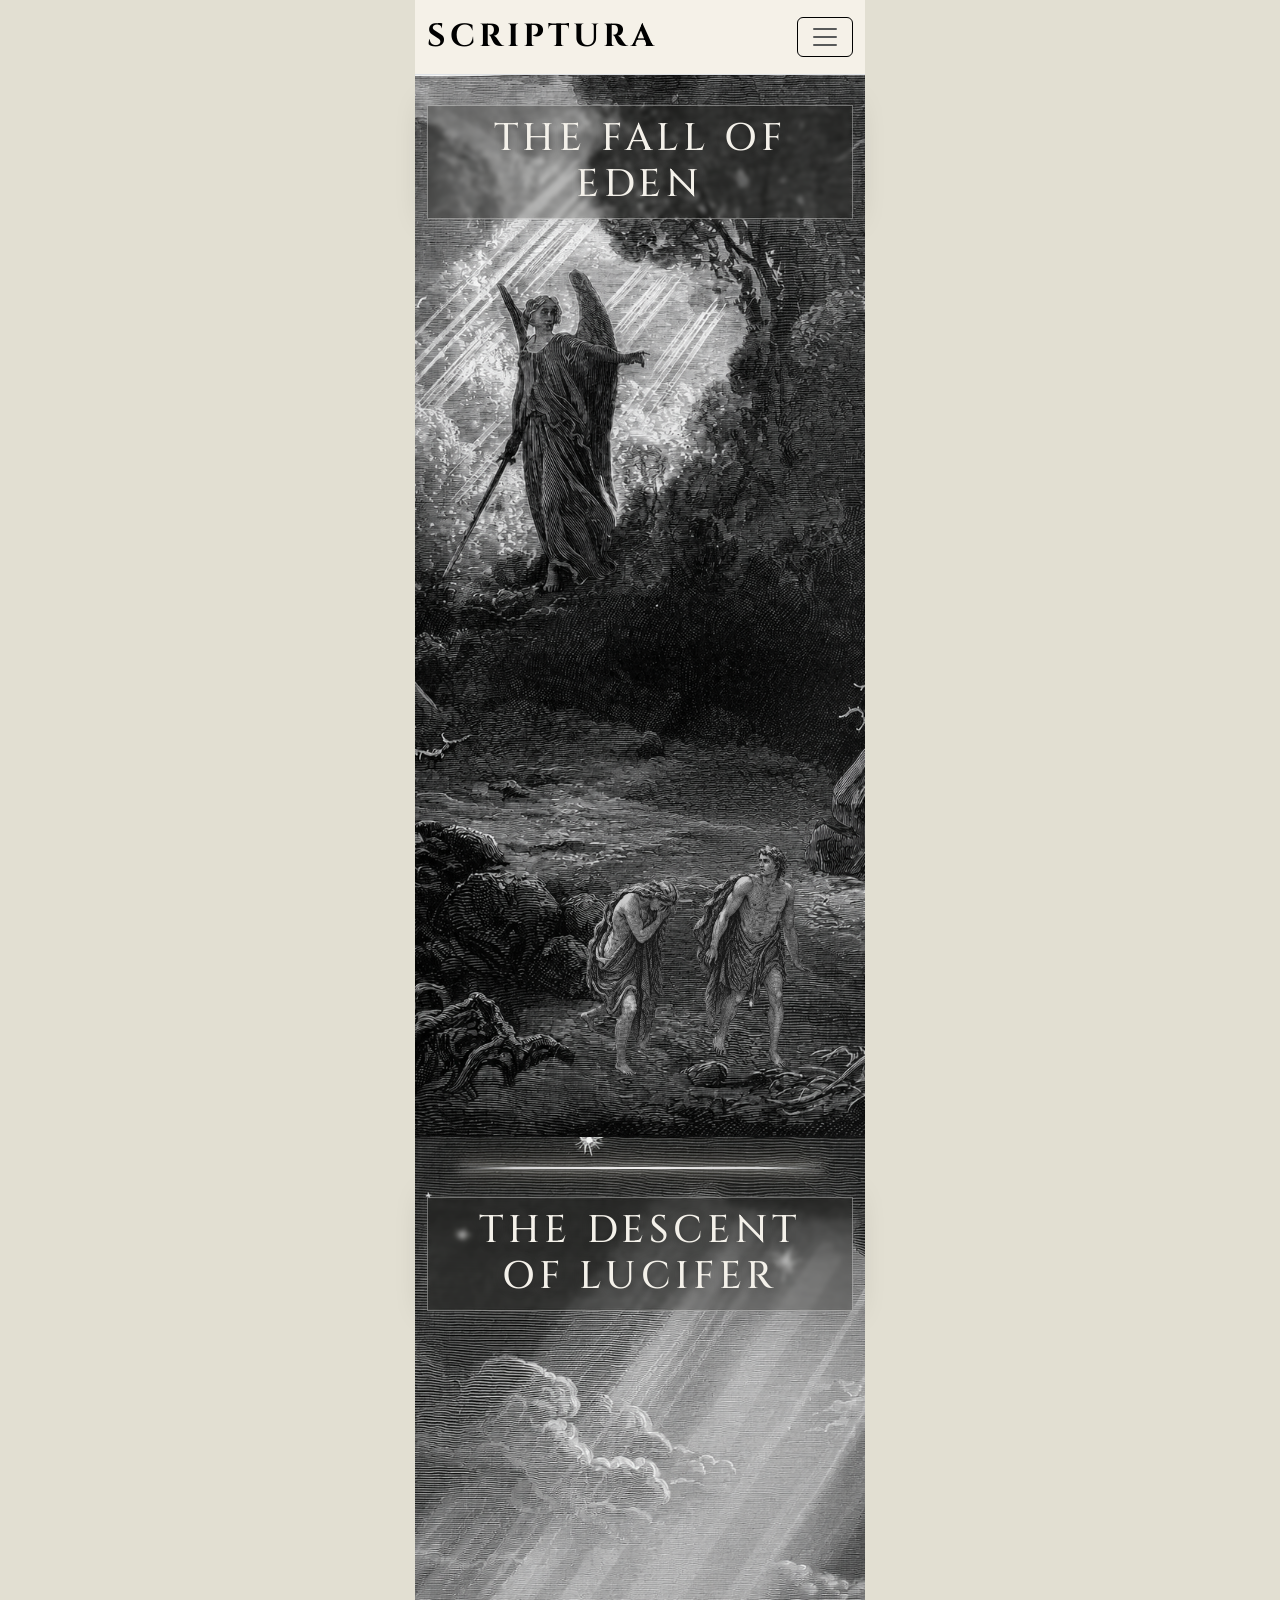
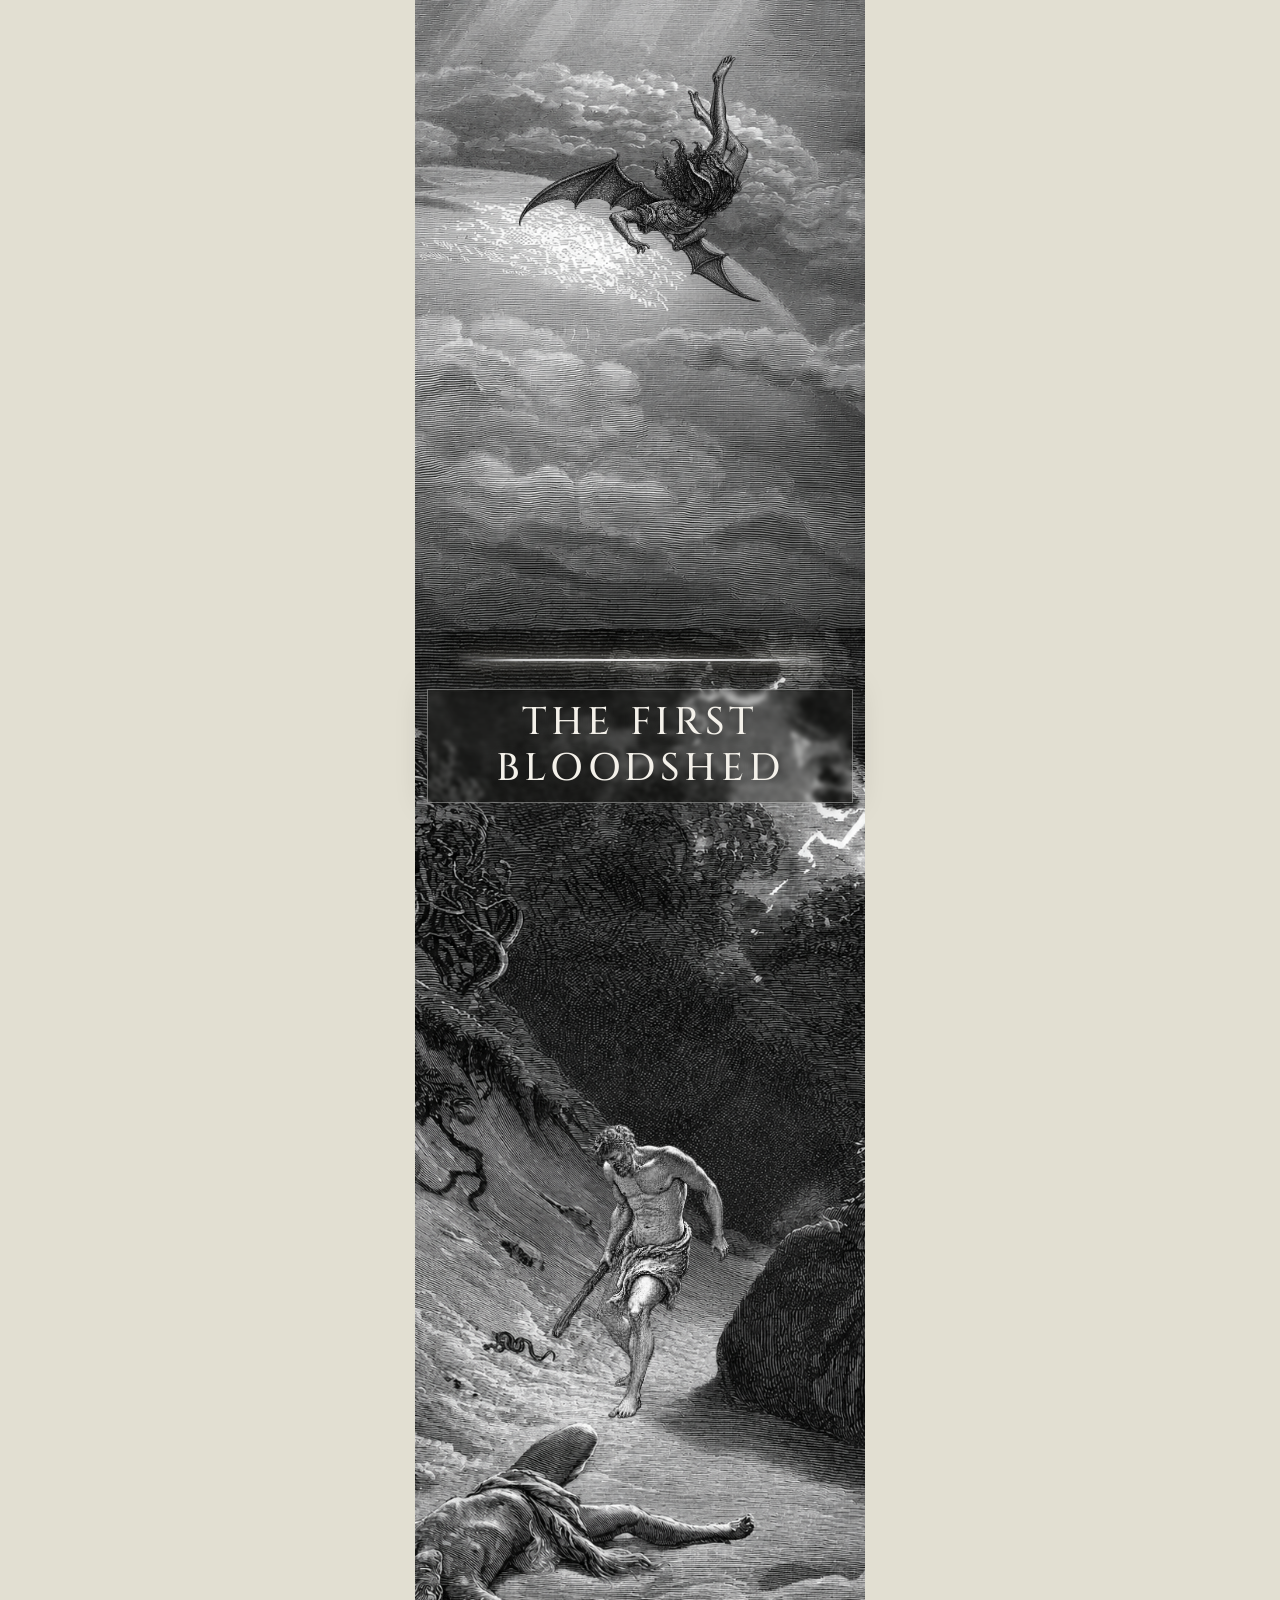
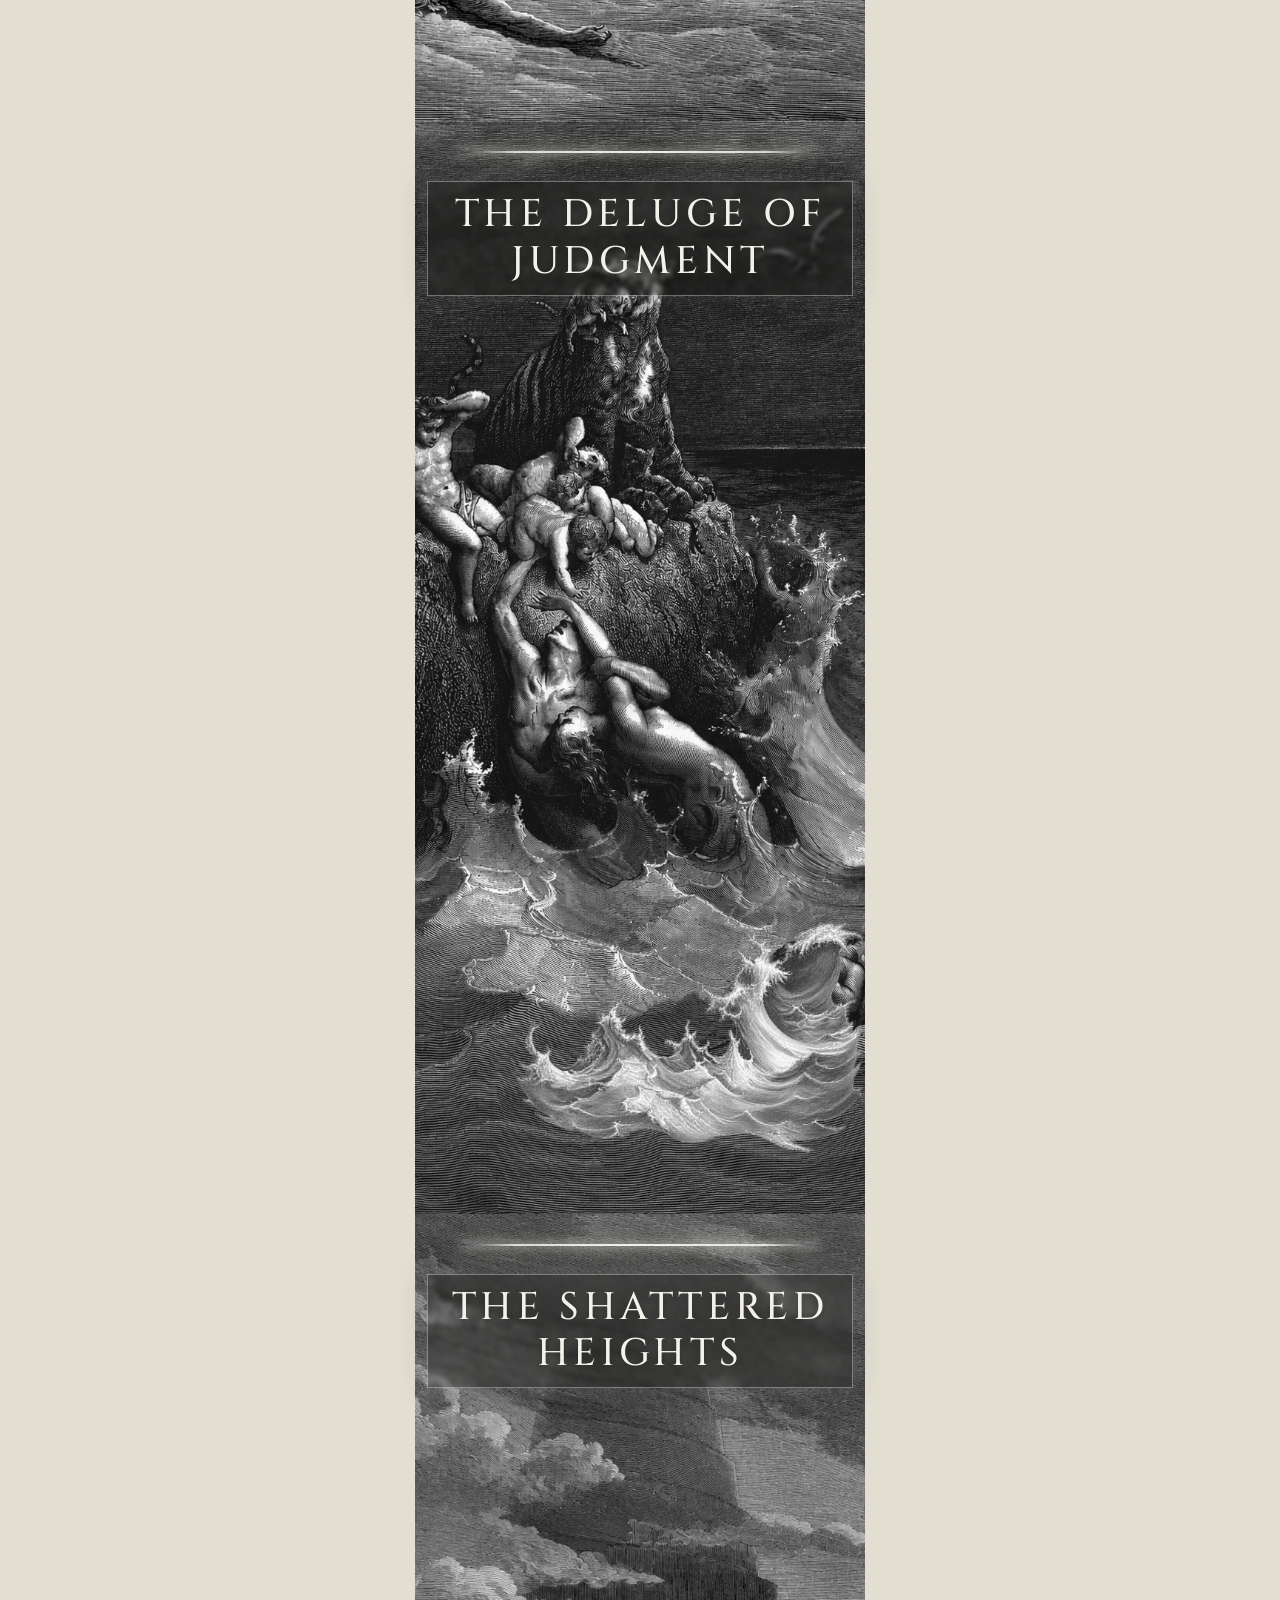
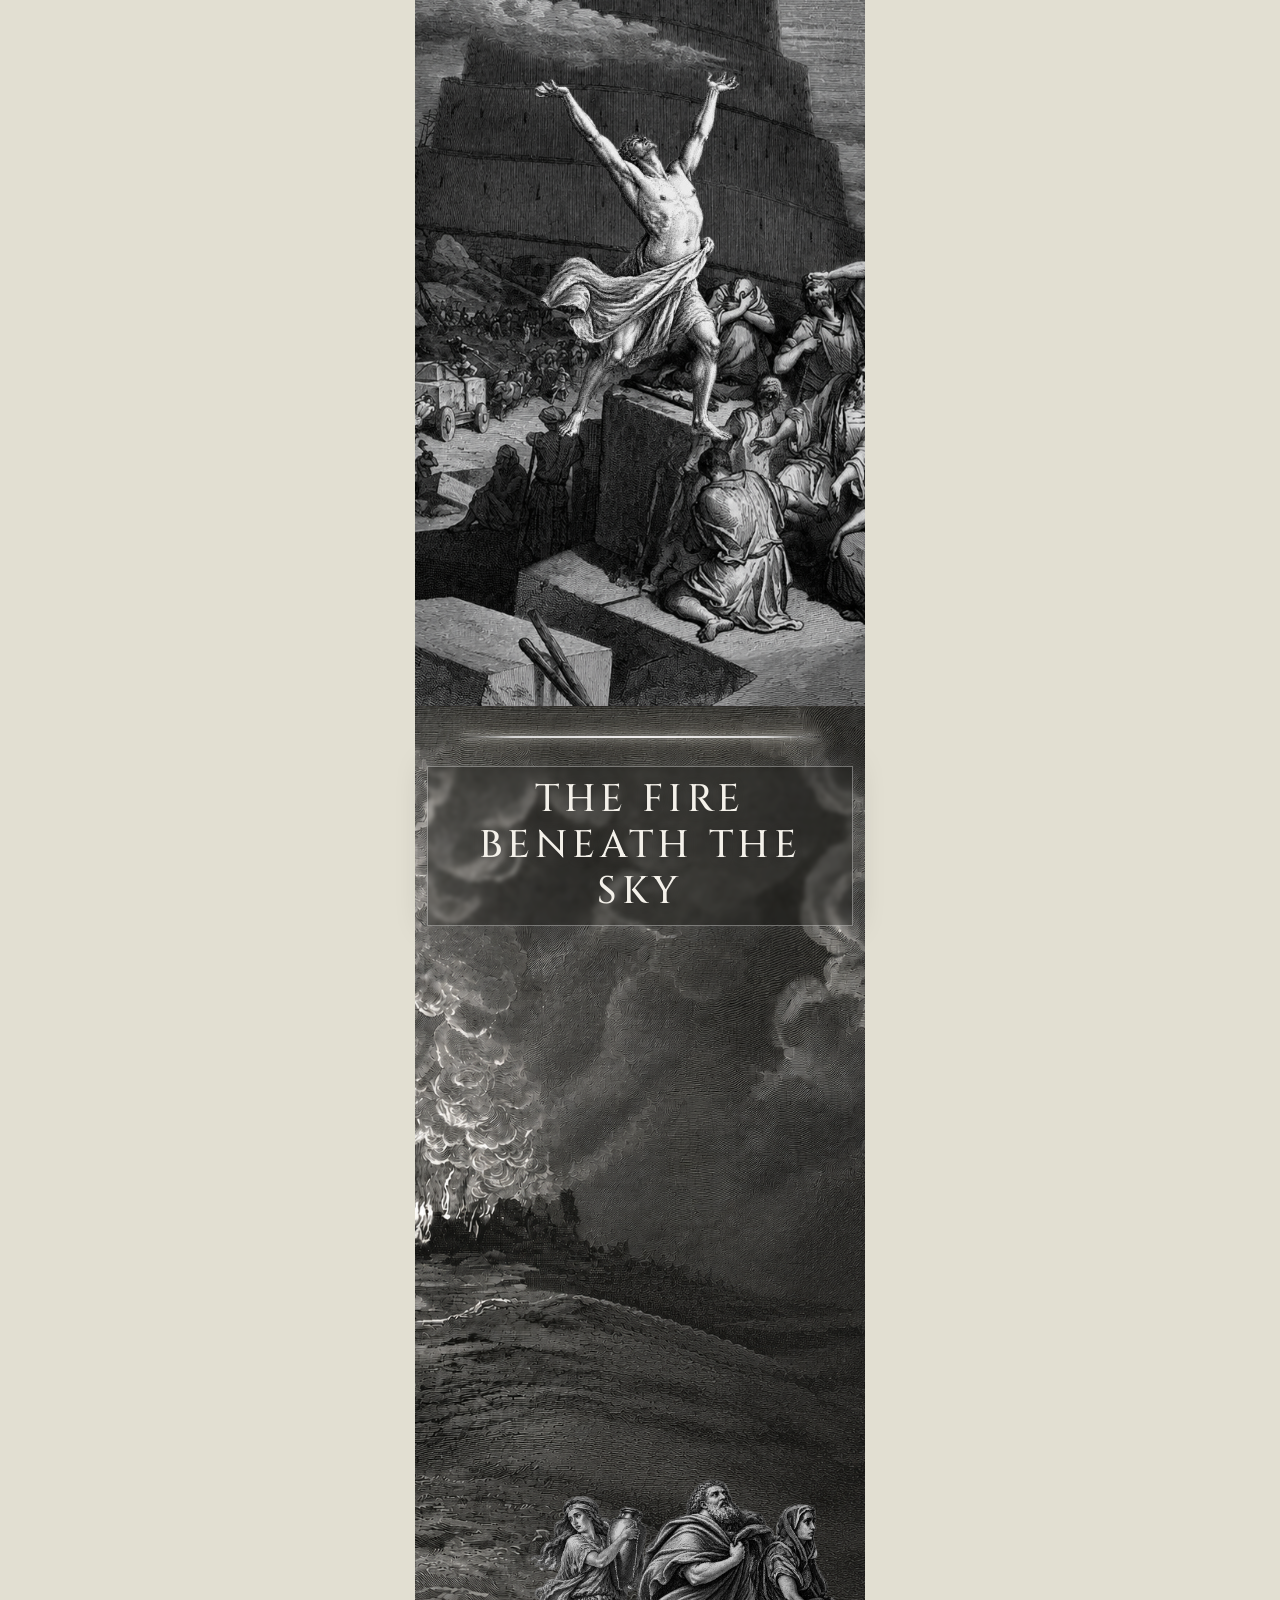
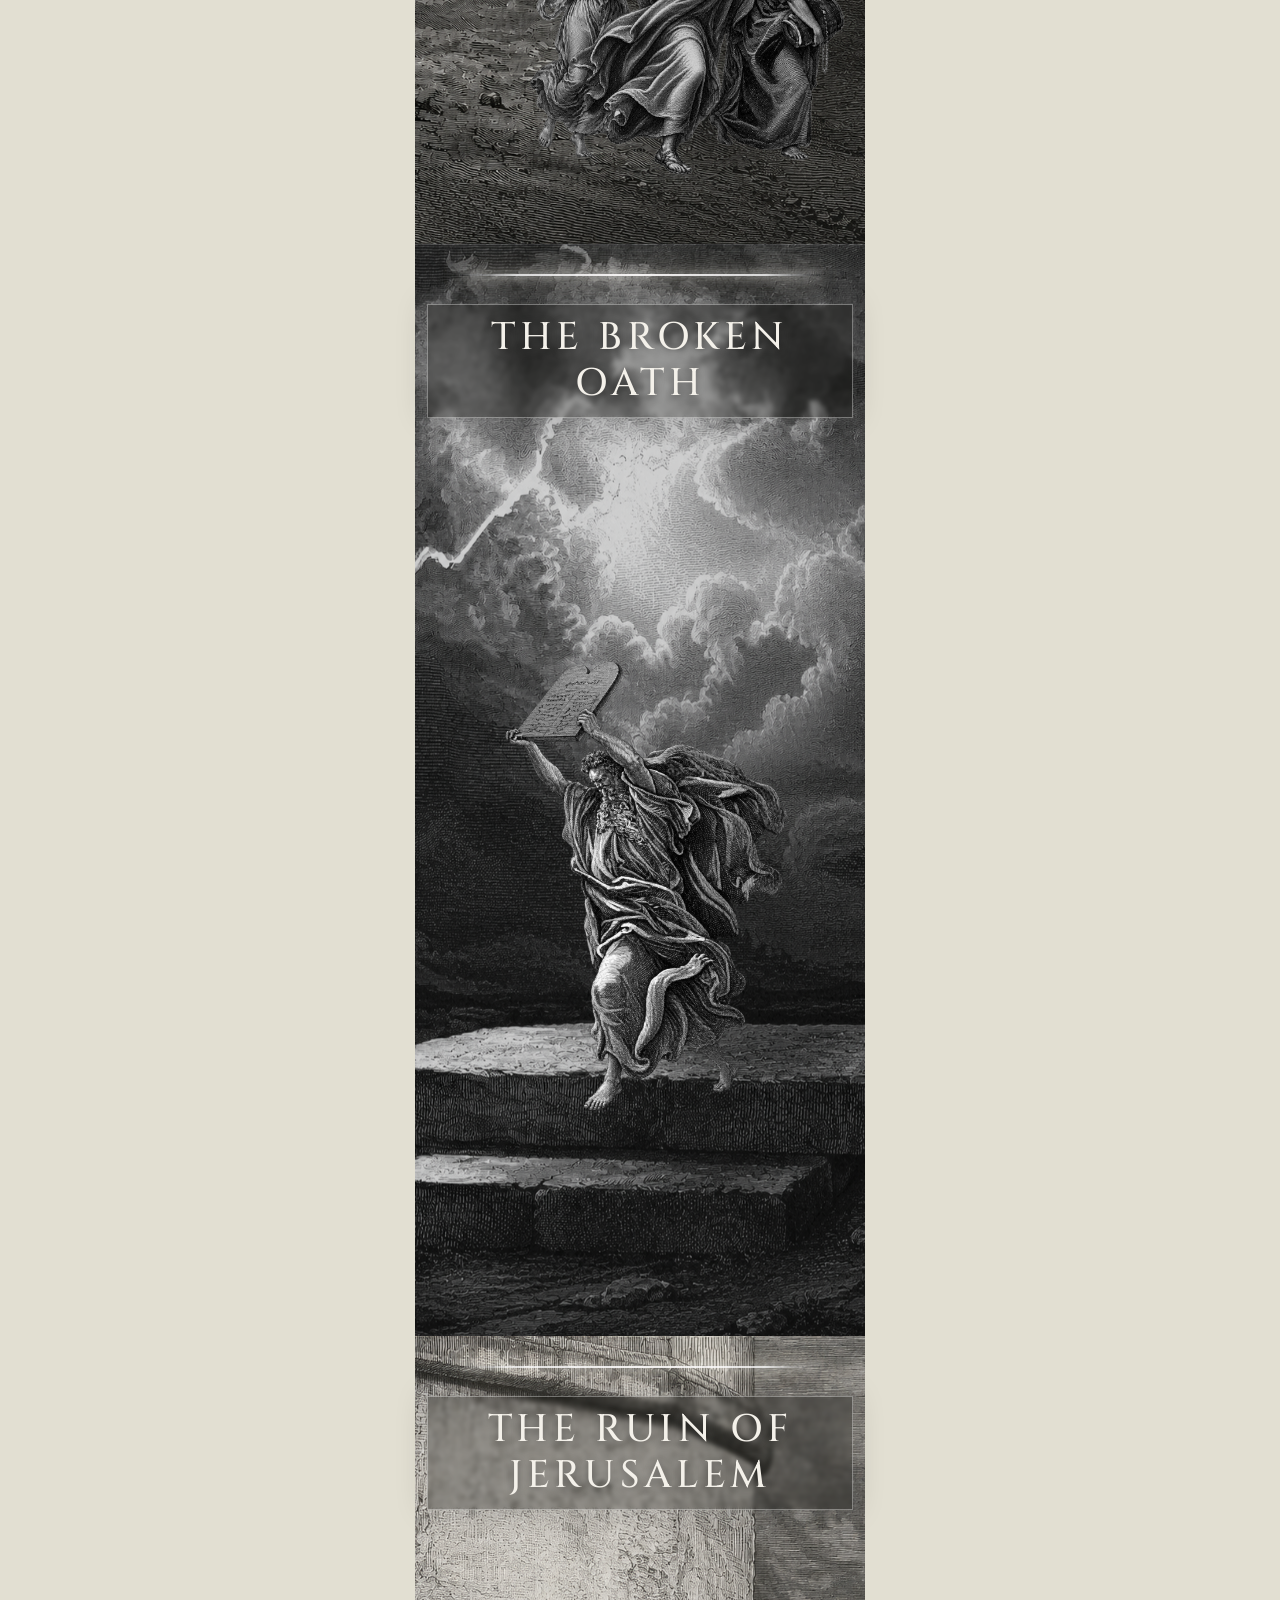
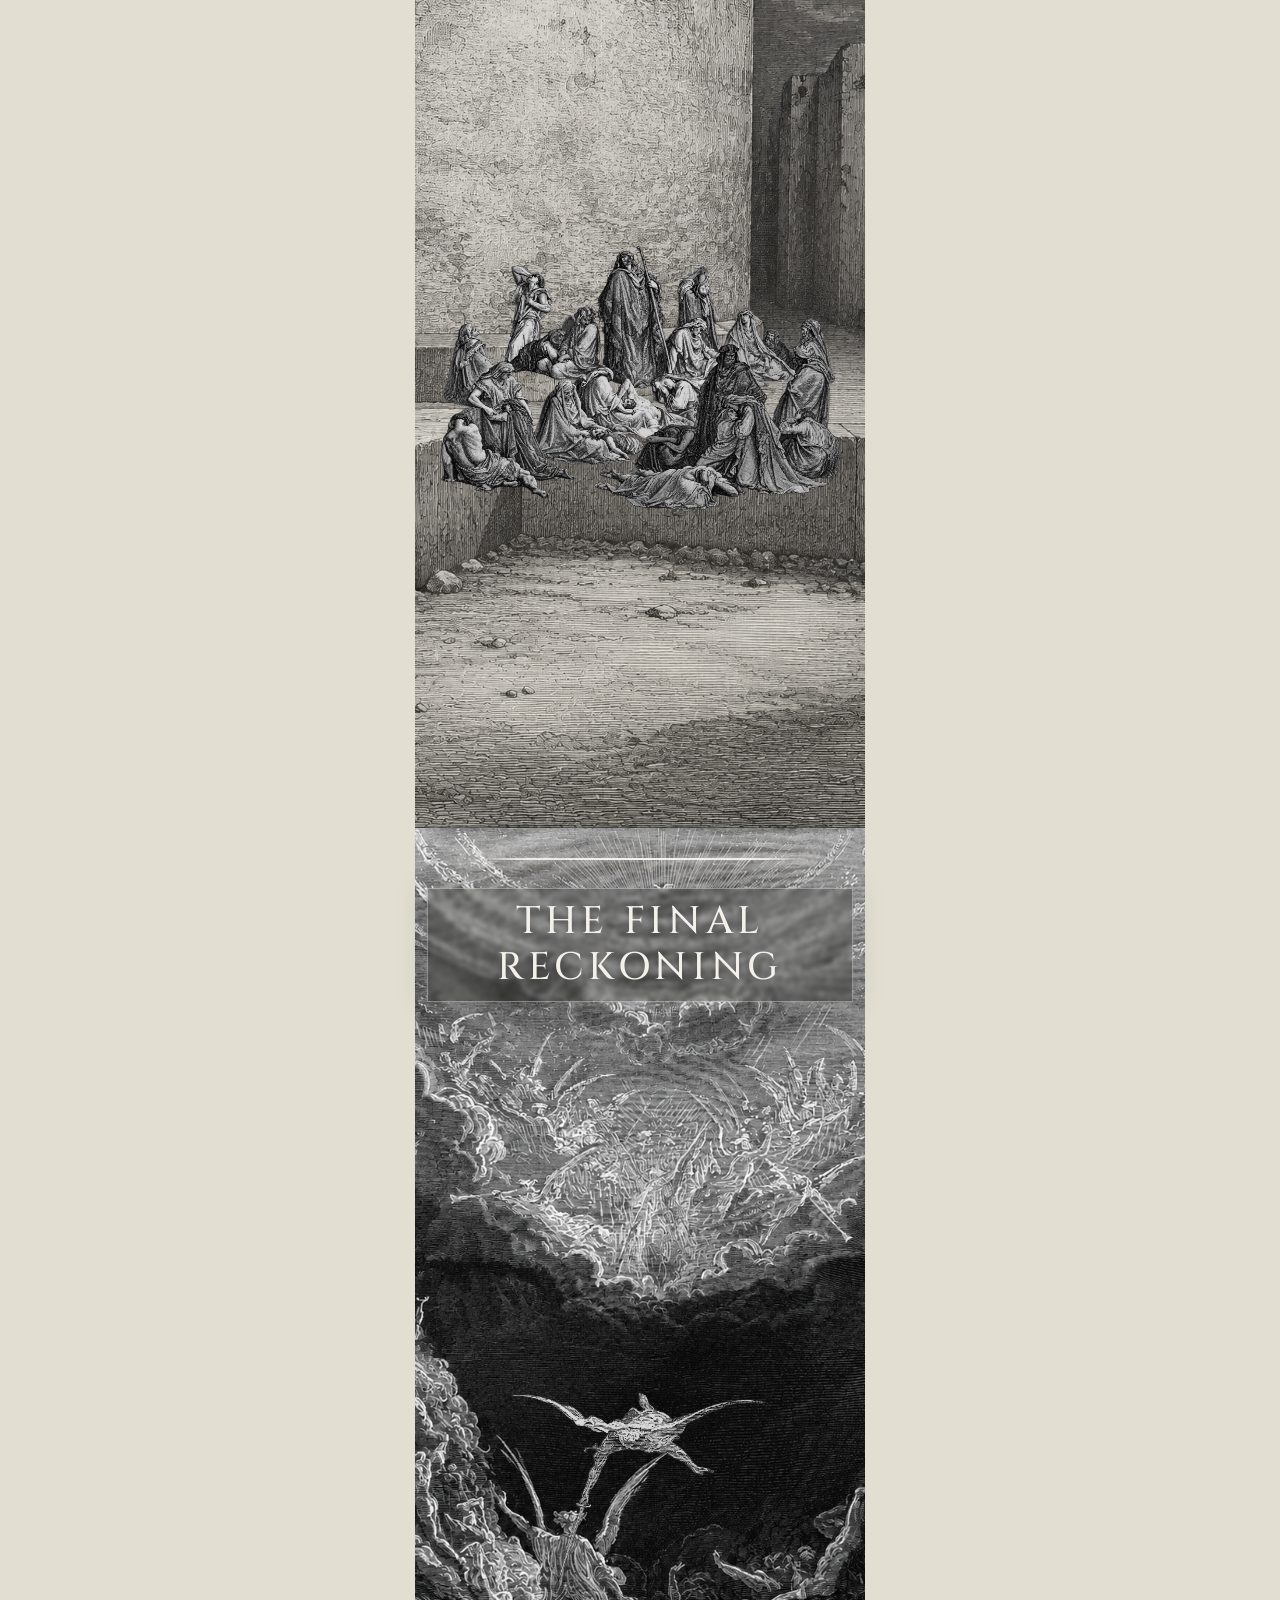
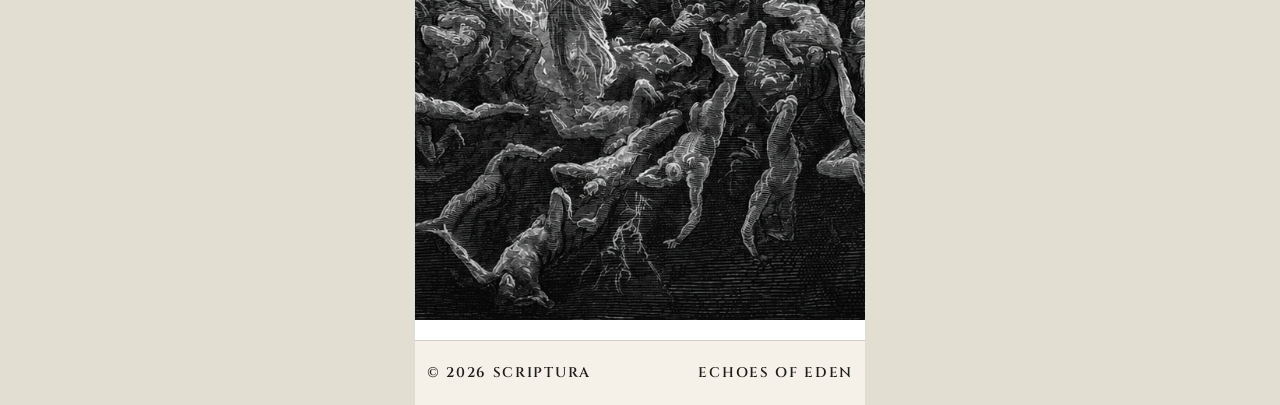
<file: index.html>
<!DOCTYPE html>
<html lang="en">
    <head>
        <meta charset="UTF-8">
        <meta name="viewport" content="width=device-width, initial-scale=1.0">
        <title>SCRIPTURA - Echos of Eden</title>
        <link rel="icon" type="image/png" href="./assets/images/bible/adamEve.png">
        <link rel="preconnect" href="https://fonts.googleapis.com">
        <link rel="preconnect" href="https://fonts.gstatic.com" crossorigin>
        <link
            href="https://fonts.googleapis.com/css2?family=Cinzel:wght@500;700&family=Crimson+Text:wght@400;600;700&display=swap"
            rel="stylesheet">
        <link
            href="https://cdn.jsdelivr.net/npm/bootstrap@5.3.8/dist/css/bootstrap.min.css"
            rel="stylesheet"
            integrity="sha384-sRIl4kxILFvY47J16cr9ZwB07vP4J8+LH7qKQnuqkuIAvNWLzeN8tE5YBujZqJLB"
            crossorigin="anonymous">
        <link rel="stylesheet" href="style.css">
    </head>
    <body>
        <header>
            <nav class="navbar bg-light border-bottom">
                <div class="container">
                    <!-- Logo -->
                    <a class="navbar-brand" href="#">SCRIPTURA</a>

                    <!-- Always visible hamburger -->
                    <button
                        class="navbar-toggler"
                        type="button"
                        data-bs-toggle="collapse"
                        data-bs-target="#navbarNav">
                        <span class="navbar-toggler-icon"></span>
                    </button>

                    <!-- Menu -->
                    <div class="collapse navbar-collapse" id="navbarNav">
                        <ul class="navbar-nav ms-auto">
                            <li class="nav-item"><a class="nav-link"
                                    href="#home">Home</a></li>
                            <li class="nav-item"><a class="nav-link"
                                    href="#gallery">Gallery</a></li>
                            <li class="nav-item"><a class="nav-link"
                                    href="#about">About Me</a></li>
                            <li class="nav-item"><a class="nav-link"
                                    href="#stories">Stories</a></li>
                            <li class="nav-item"><a class="nav-link"
                                    href="#contact">Contact</a></li>
                        </ul>
                    </div>
                </div>
            </nav>
        </header>

        <div class="website">

            <!-- Adam and Eve -->
            <section class="page-0 story-section">
                <div class="container">
                    <div class="row">
                        <div class="col text-center">
                            <h1>The Fall of Eden</h1>
                        </div>
                    </div>
                </div>

                <div class="row">
                    <div
                        class="col text-center story-container story-container--corner">
                        <img
                            src="./assets/images/bible/adamEveLeaving.png"
                            alt="Adam and Eve in the Garden of Eden"
                            class="story-image story-image--lg story-image--shift-up"
                            data-target="adamEveText">
                    </div>
                </div>

                <div class="row">
                    <div class="col text-center">
                        <div class="story-text" id="adamEveText">
                            <h2>The Story of Adam and Eve</h2>
                            <p>
                                In the quiet of Eden, innocence trembled beneath
                                a single forbidden fruit. The first taste of
                                rebellion opened the door to fear, shame, and a
                                world forever haunted by the loss of paradise.
                            </p>
                        </div>
                    </div>
                </div>
            </section>
            <!-- Satan -->
            <section class="page-1 story-section">
                <div class="container">
                    <div class="row">
                        <div class="col text-center">
                            <h1>The Descent of Lucifer</h1>
                        </div>
                    </div>

                    <div class="row">
                        <div
                            class="col text-center story-container story-container--center">
                            <img
                                src="./assets/images/bible/fallenAngel.png"
                                alt="Satan Falling From Heaven"
                                class="story-image story-image--sm story-image--floating"
                                data-target="satanText">
                        </div>
                    </div>

                    <div class="row">
                        <div class="col text-center">
                            <div class="story-text" id="satanText">
                                <h2>The Fallen Star</h2>
                                <p>
                                    Once a powerful angel of Heaven, Lucifer
                                    fell because of pride and
                                    rebellion. His fall became a symbol of
                                    temptation, darkness, and the
                                    consequences of defying divine order.
                                </p>
                            </div>
                        </div>
                    </div>
                </div>
            </section>

            <!-- Cain and Abel -->
            <section class="page-2 story-section">
                <div class="container">
                    <div class="row">
                        <div class="col text-center">
                            <h1>The First Bloodshed</h1>
                        </div>
                    </div>
                </div>

                <div class="row">
                    <div
                        class="col text-center story-container story-container--center">
                        <img
                            src="./assets/images/bible/cain.png"
                            alt="Cain and Abel"
                            class="story-image story-image--md"
                            data-target="cainAbelText">
                    </div>
                </div>

                <div class="row">
                    <div class="col text-center">
                        <div class="story-text" id="cainAbelText">
                            <h2>Brother Against Brother</h2>
                            <p>
                                Jealousy can rot the soul before it ever breaks
                                the skin. Cain's rage turned brother against
                                brother, and the first murder stained the earth
                                with sorrow, guilt, and the chill of divine
                                judgment.
                            </p>
                        </div>
                    </div>
                </div>
            </section>

            <!-- The Great Flood -->
            <section class="page-3 story-section">
                <div class="container">
                    <div class="row">
                        <div class="col text-center">
                            <h1>The Deluge of Judgment</h1>
                        </div>
                    </div>
                </div>

                <div class="row">
                    <div
                        class="col text-center story-container story-container--corner">
                        <img
                            src="assets/images/bible/Water.png"
                            alt="The Great Flood"
                            class="story-image story-image--lg story-image--shift-up"
                            data-target="greatFloodText">
                    </div>
                </div>

                <div class="row">
                    <div class="col text-center">
                        <div class="story-text" id="greatFloodText">
                            <h2>The Flood That Ended the World</h2>
                            <p>
                                The sky darkened, the earth groaned, and a
                                terrifying rain fell without end. Humanity was
                                swept away in a tidal wave of judgment, while the
                                ark stood like a trembling refuge against the
                                doom of the world.
                            </p>
                        </div>
                    </div>
                </div>
            </section>

            <!-- Tower of Babel -->
            <section class="page-4 story-section">
                <div class="container">
                    <div class="row">
                        <div class="col text-center">
                            <h1>The Shattered Heights</h1>
                        </div>
                    </div>
                </div>
                <div class="row">
                    <div
                        class="col text-center story-container story-container--center">
                        <img
                            src="./assets/images/bible/ToB-man.png"
                            alt="Tower of Babel"
                            class="story-image story-image--md"
                            data-target="ToBText">
                    </div>
                </div>

                <div class="row">
                    <div class="col text-center">
                        <div class="story-text" id="ToBText">
                            <h2>Language of Confusion</h2>
                            <p>
                                Men built higher, louder, and bolder, reaching
                                toward the heavens in pride. Then the language of
                                the world split into chaos, and the dream of one
                                united kingdom collapsed into fear, confusion, and
                                scattered shadows.
                            </p>
                        </div>
                    </div>
                </div>
            </section>

            <!-- Sodom and Gomorrah -->
            <section class="page-5 story-section">
                <div class="container">
                    <div class="row">
                        <div class="col text-center">
                            <h1>The Fire Beneath the Sky</h1>
                        </div>
                    </div>
                </div>

                <div class="row">
                    <div
                        class="col text-center story-container story-container--corner">
                        <img
                            src="./assets/images/bible/lotFleeing.png"
                            alt="Sodom and Gomorrah"
                            class="story-image story-image--lg story-image--shift-up"
                            data-target="sodomGomorrahText">
                    </div>
                </div>

                <div class="row">
                    <div class="col text-center">
                        <div class="story-text" id="sodomGomorrahText">
                            <h2>The Cities of Ash</h2>
                            <p>
                                The cities of Sodom and Gomorrah were swallowed
                                by fire and terror after sin had grown so foul it
                                poisoned the air itself. Their collapse became a
                                warning echo through history: when wickedness
                                runs wild, judgment follows.
                            </p>
                        </div>
                    </div>
                </div>
            </section>

            <!-- The Broken Covenant -->
            <section class="page-6 story-section">
                <div class="container">
                    <div class="row">
                        <div class="col text-center">
                            <h1>The Broken Oath</h1>
                        </div>
                    </div>
                </div>

                <div class="row">
                    <div
                        class="col text-center story-container story-container--center">
                        <img
                            src="./assets/images/bible/moses.png"
                            alt="The Broken Covenant"
                            class="story-image story-image--md"
                            data-target="brokenCovenantText">
                    </div>
                </div>

                <div class="row">
                    <div class="col text-center">
                        <div class="story-text" id="brokenCovenantText">
                            <h2>Promises in Ruin</h2>
                            <p>
                                Every promise broken by humanity deepened the
                                darkness. The covenant was sacred, yet disobedience
                                spread like a plague, and each betrayal carried
                                the cold weight of judgment, grief, and fear.
                            </p>
                        </div>
                    </div>
                </div>
            </section>

            <!-- The Ruin of Jerusalem -->
            <section class="page-7 story-section">
                <div class="container">
                    <div class="row">
                        <div class="col text-center">
                            <h1>The Ruin of Jerusalem</h1>
                        </div>
                    </div>
                </div>

                <div class="row">
                    <div
                        class="col text-center story-container story-container--center">
                        <img
                            src="./assets/images/bible/TRoJ-people.png"
                            alt="The Destruction of Jerusalem"
                            class="story-image story-image--xl story-image--shift-up"
                            data-target="ruinJerusalemText">
                    </div>
                </div>

                <div class="row">
                    <div class="col text-center">
                        <div class="story-text" id="ruinJerusalemText">
                            <h2>Smoke Over the Walls</h2>
                            <p>
                                Jerusalem fell beneath the shadow of invasion, its
                                walls trembling under the weight of judgment.
                                Smoke, sorrow, and exile spread across the city
                                like a nightmare that would not end, a grim price
                                for turning away from the sacred.
                            </p>
                        </div>
                    </div>
                </div>
            </section>

            <!-- The Last Judgment -->
            <section class="page-8 story-section">
                <div class="container">
                    <div class="row">
                        <div class="col text-center">
                            <h1>The Final Reckoning</h1>
                        </div>
                    </div>
                </div>

                <div class="row">
                    <div
                        class="col text-center story-container story-container--center">
                        <img
                            src="./assets/images/bible/theLastJudgmentAngel.png"
                            alt="The Last Judgment"
                            class="story-image story-image--xl story-image--shift-up"
                            data-target="lastJudgmentText">
                    </div>
                </div>

                <div class="row">
                    <div class="col text-center">
                        <div class="story-text" id="lastJudgmentText">
                            <h2>When the Heavens Open</h2>
                            <p>
                                The final trumpet will sound across a trembling
                                world, and every hidden sin will rise into the
                                light. Then the doors of eternity will open, and
                                the fate of every soul will be sealed in silence
                                and dread.
                            </p>
                        </div>
                    </div>
                </div>
            </section>

            <footer class="site-footer">
                <div class="container">
                    <div class="footer-content">
                        <p>© 2026 SCRIPTURA</p>
                        <p>Echoes of Eden</p>
                    </div>
                </div>
            </footer>

            <script src="script.js"></script>
            <script
                src="https://cdn.jsdelivr.net/npm/bootstrap@5.3.8/dist/js/bootstrap.bundle.min.js"
                integrity="sha384-FKyoEForCGlyvwx9Hj09JcYn3nv7wiPVlz7YYwJrWVcXK/BmnVDxM+D2scQbITxI"
                crossorigin="anonymous"></script>
        </body>
    </html>
</file>
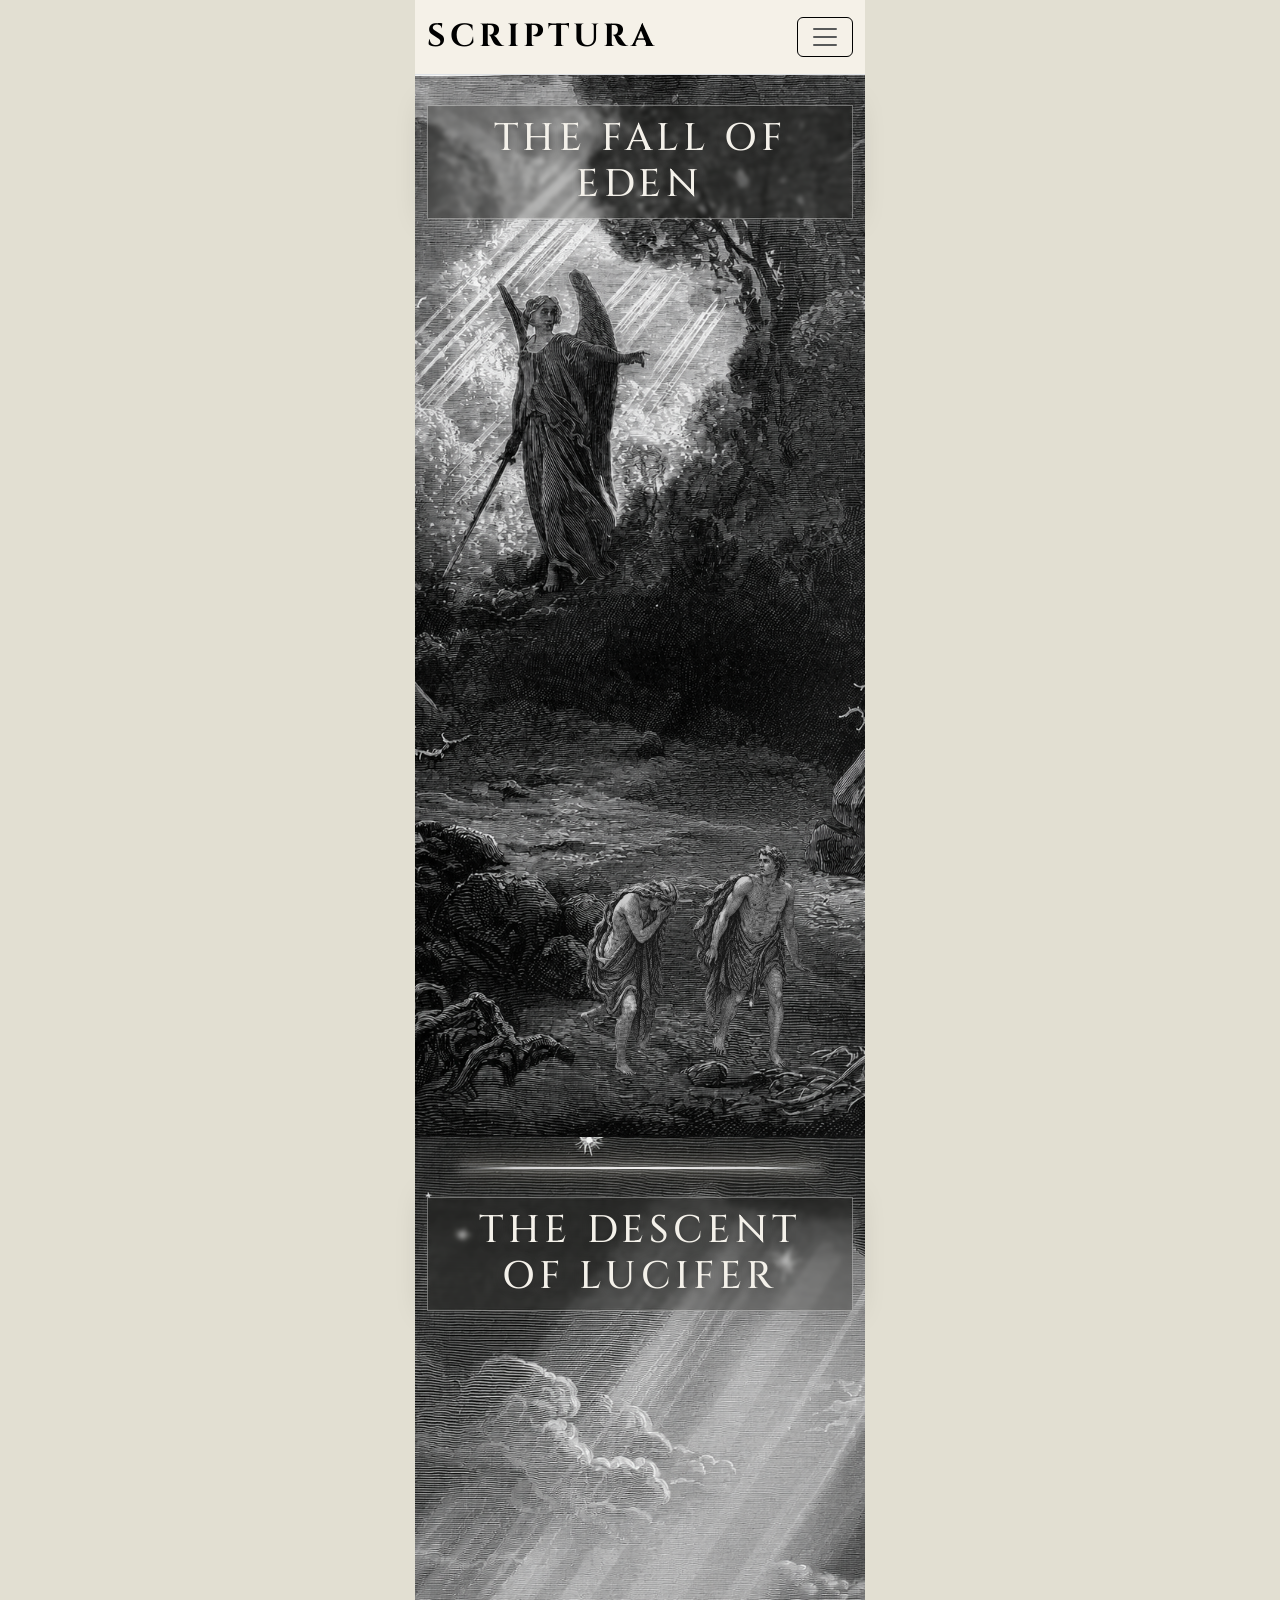
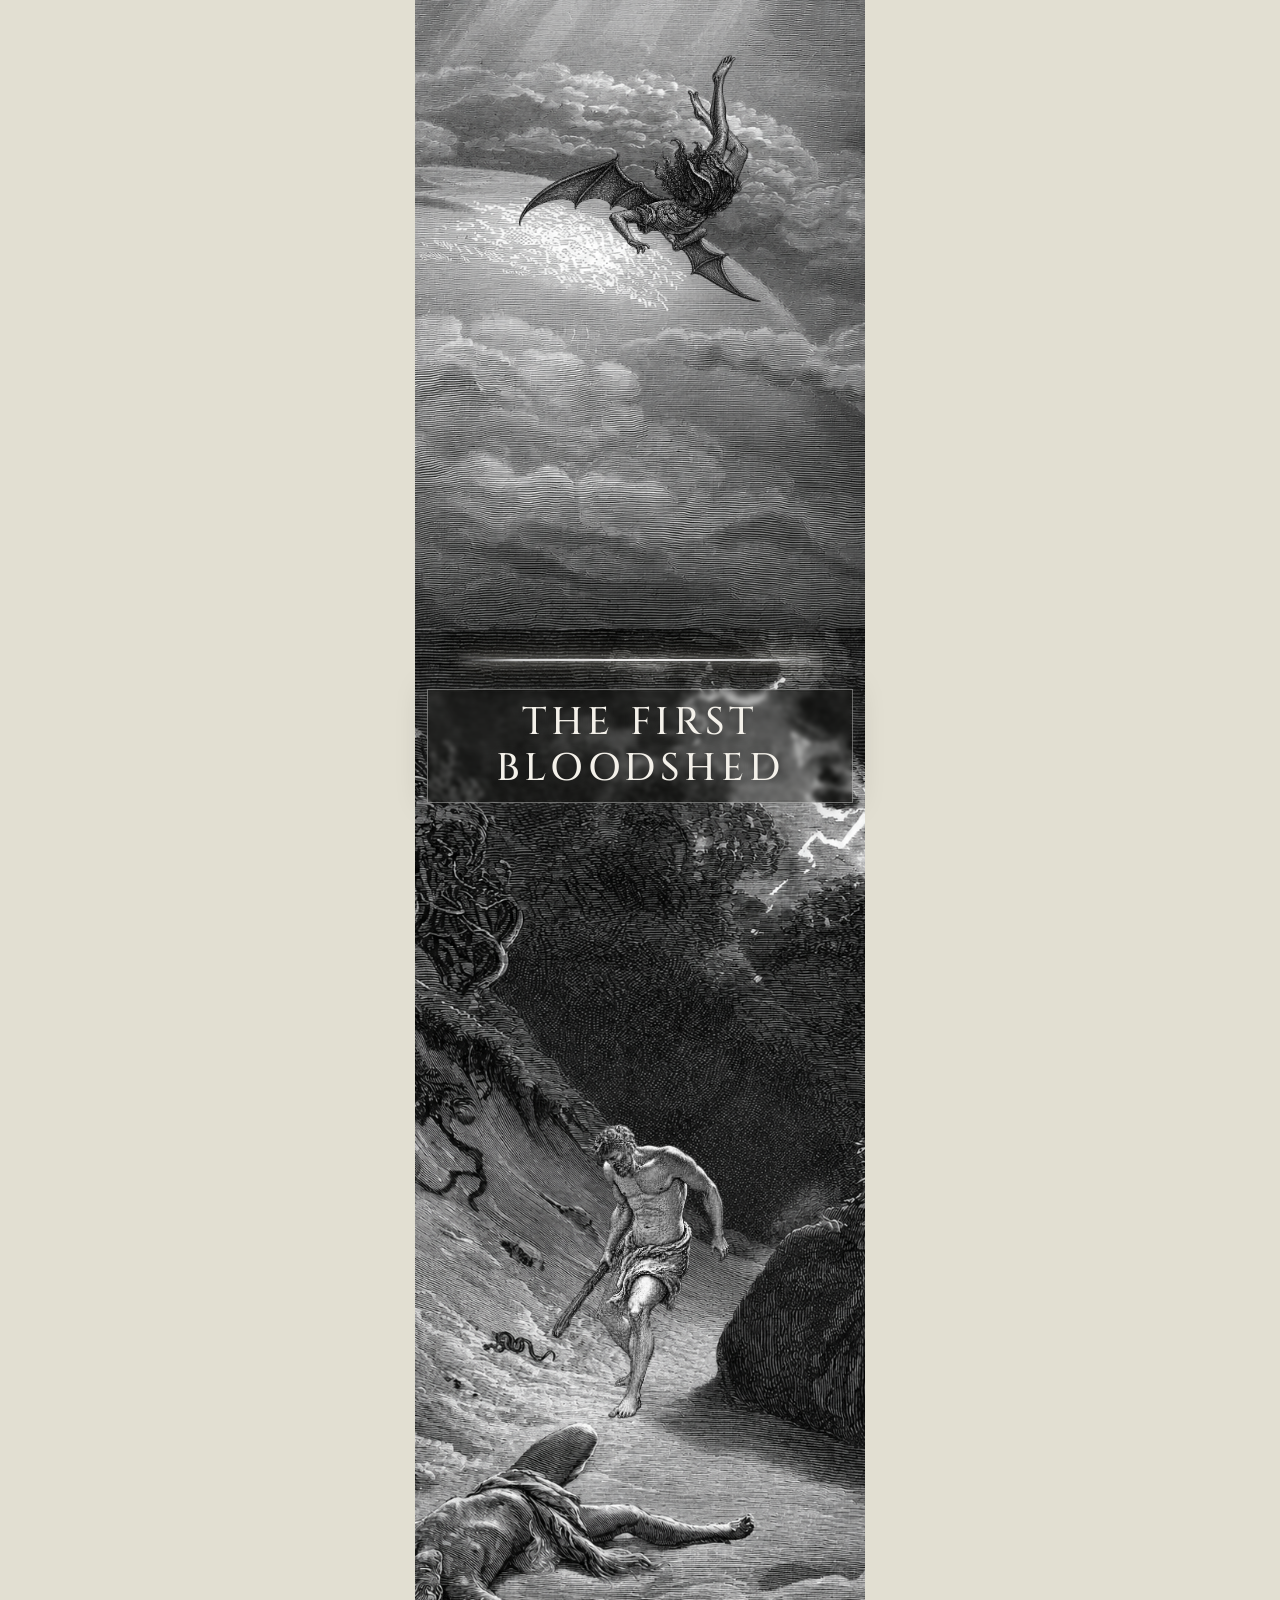
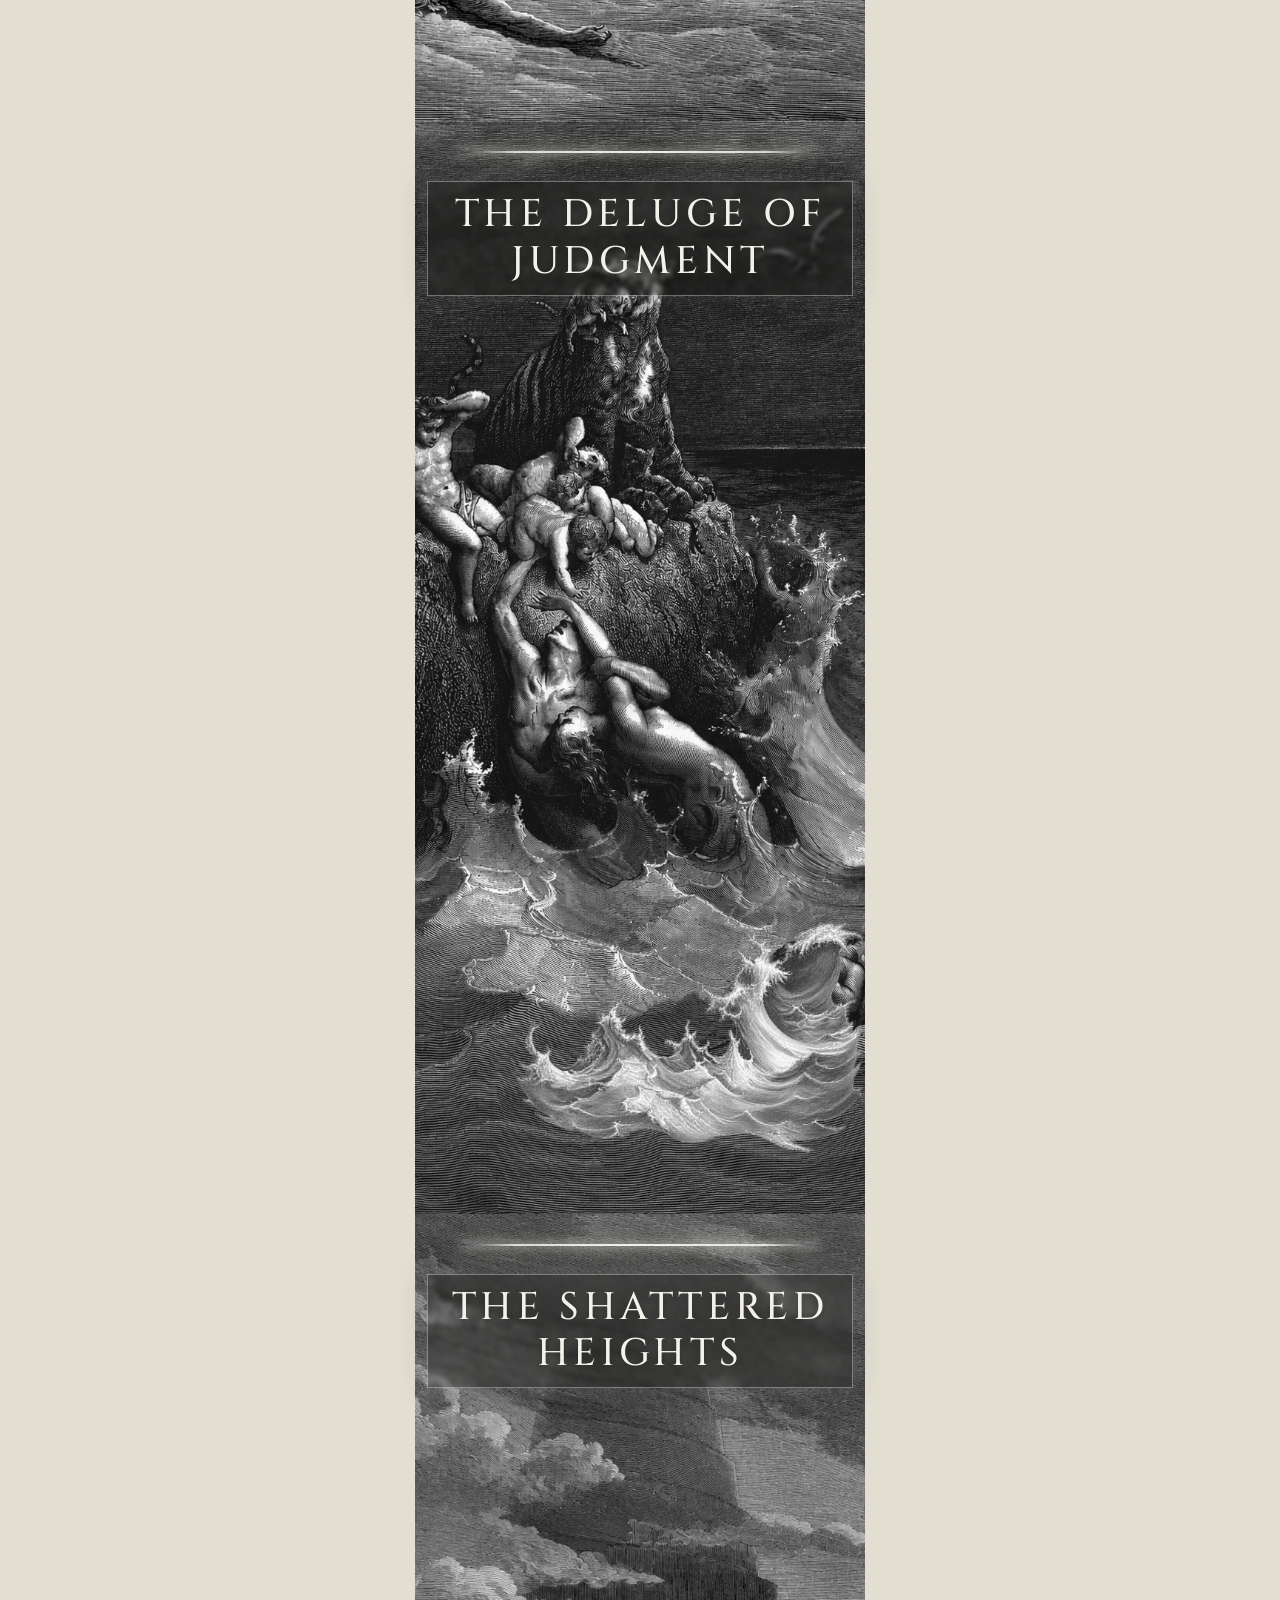
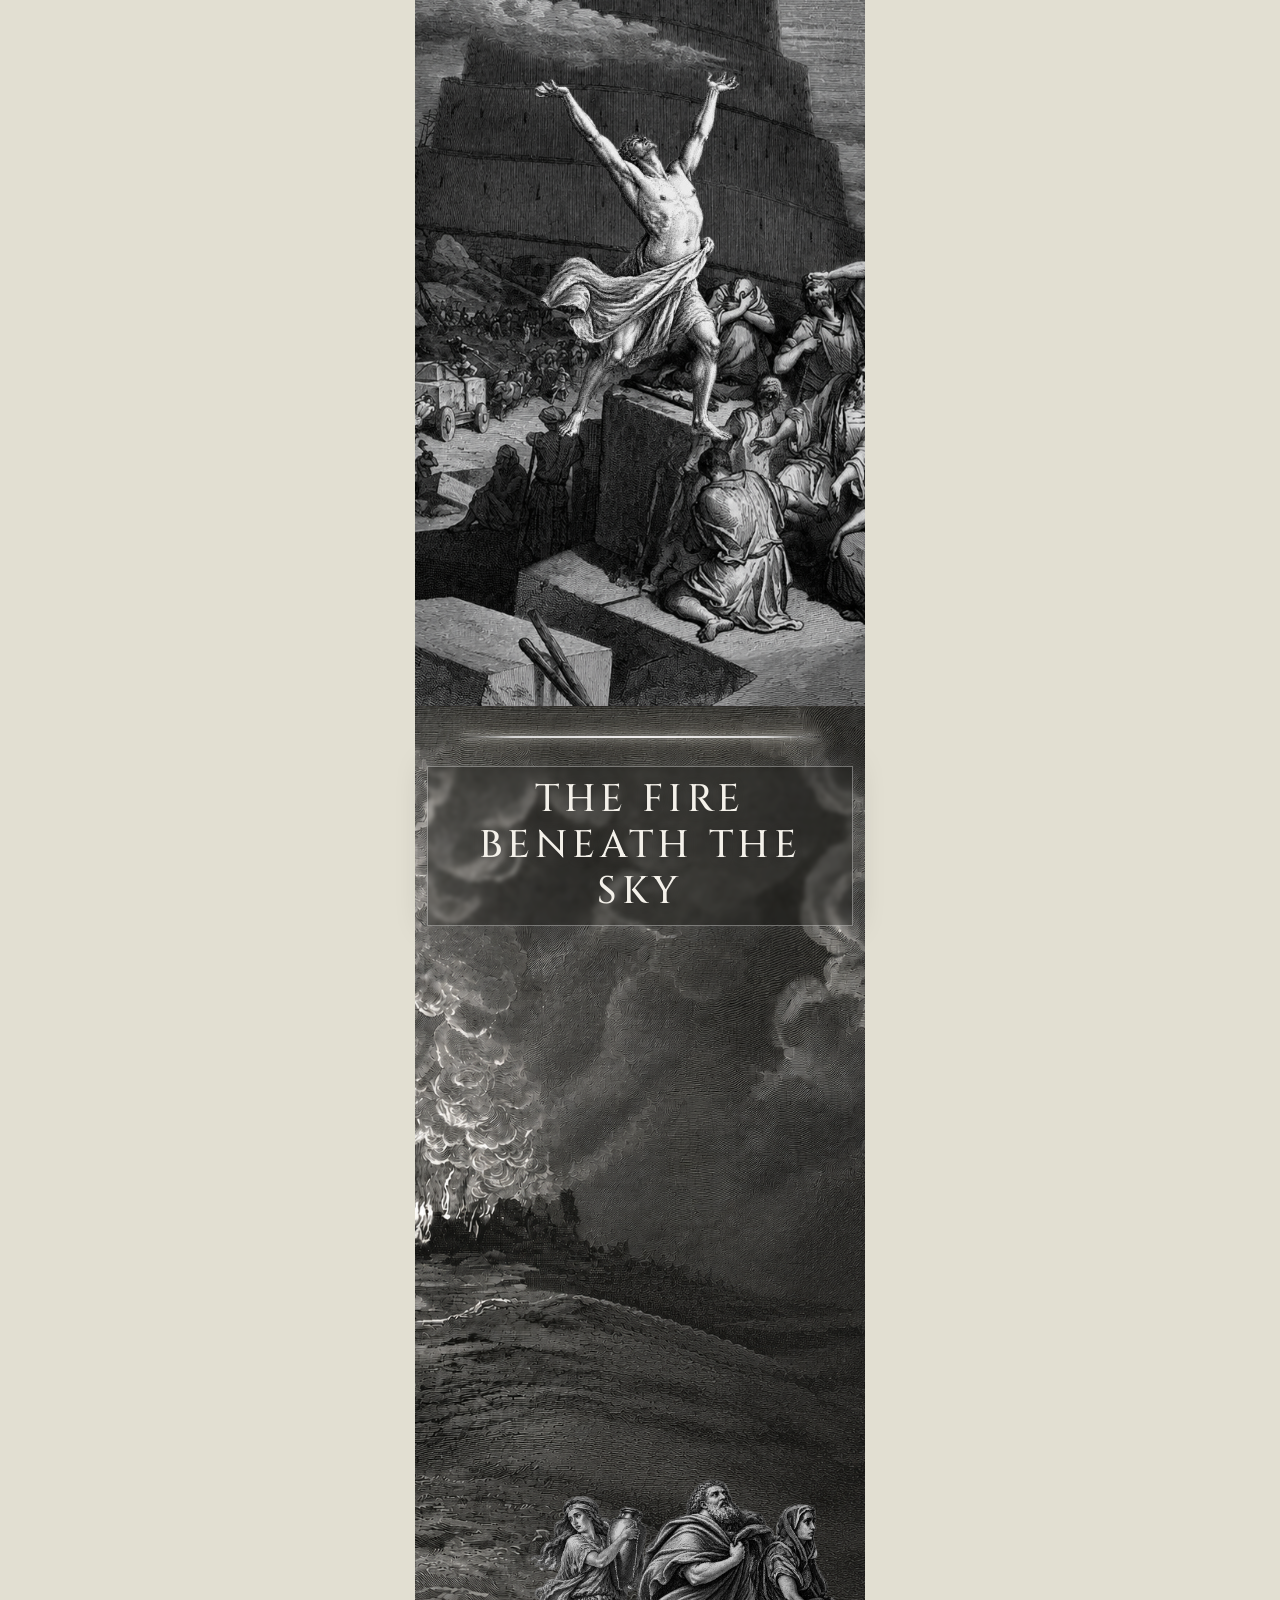
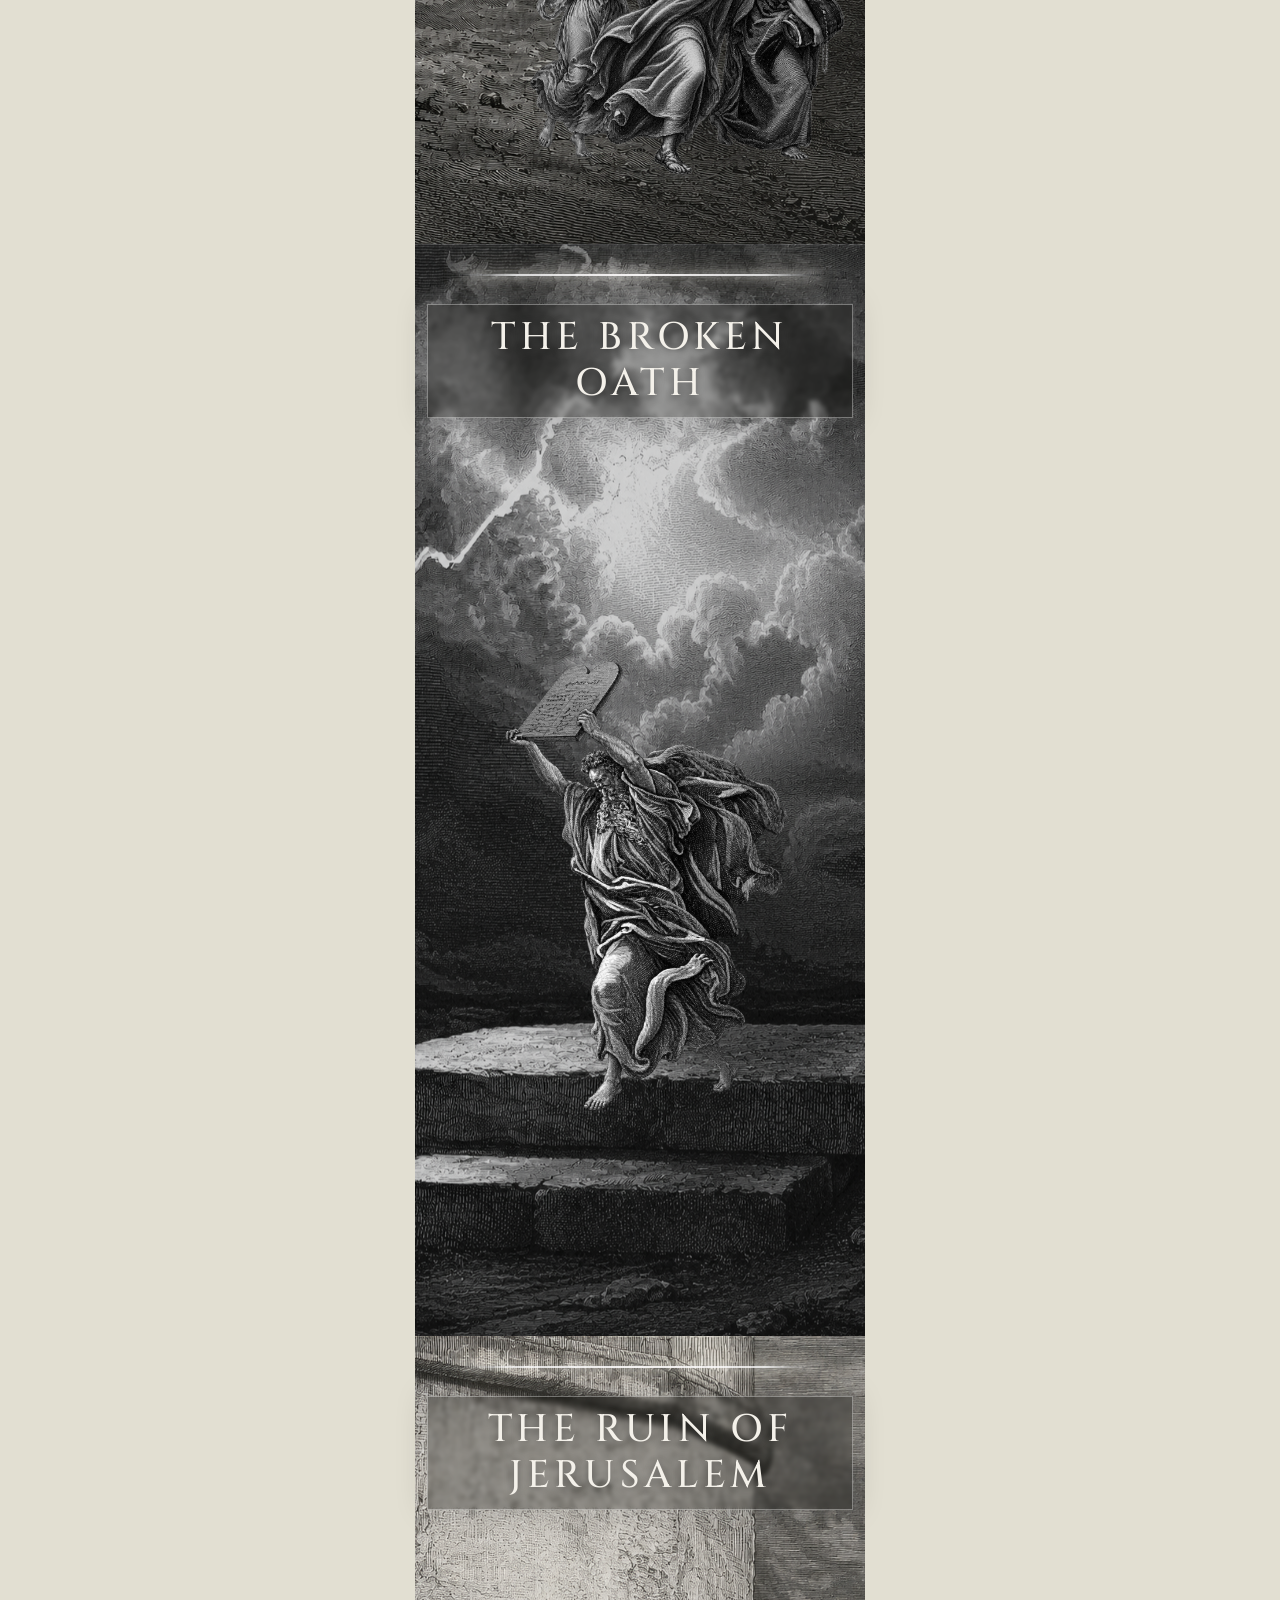
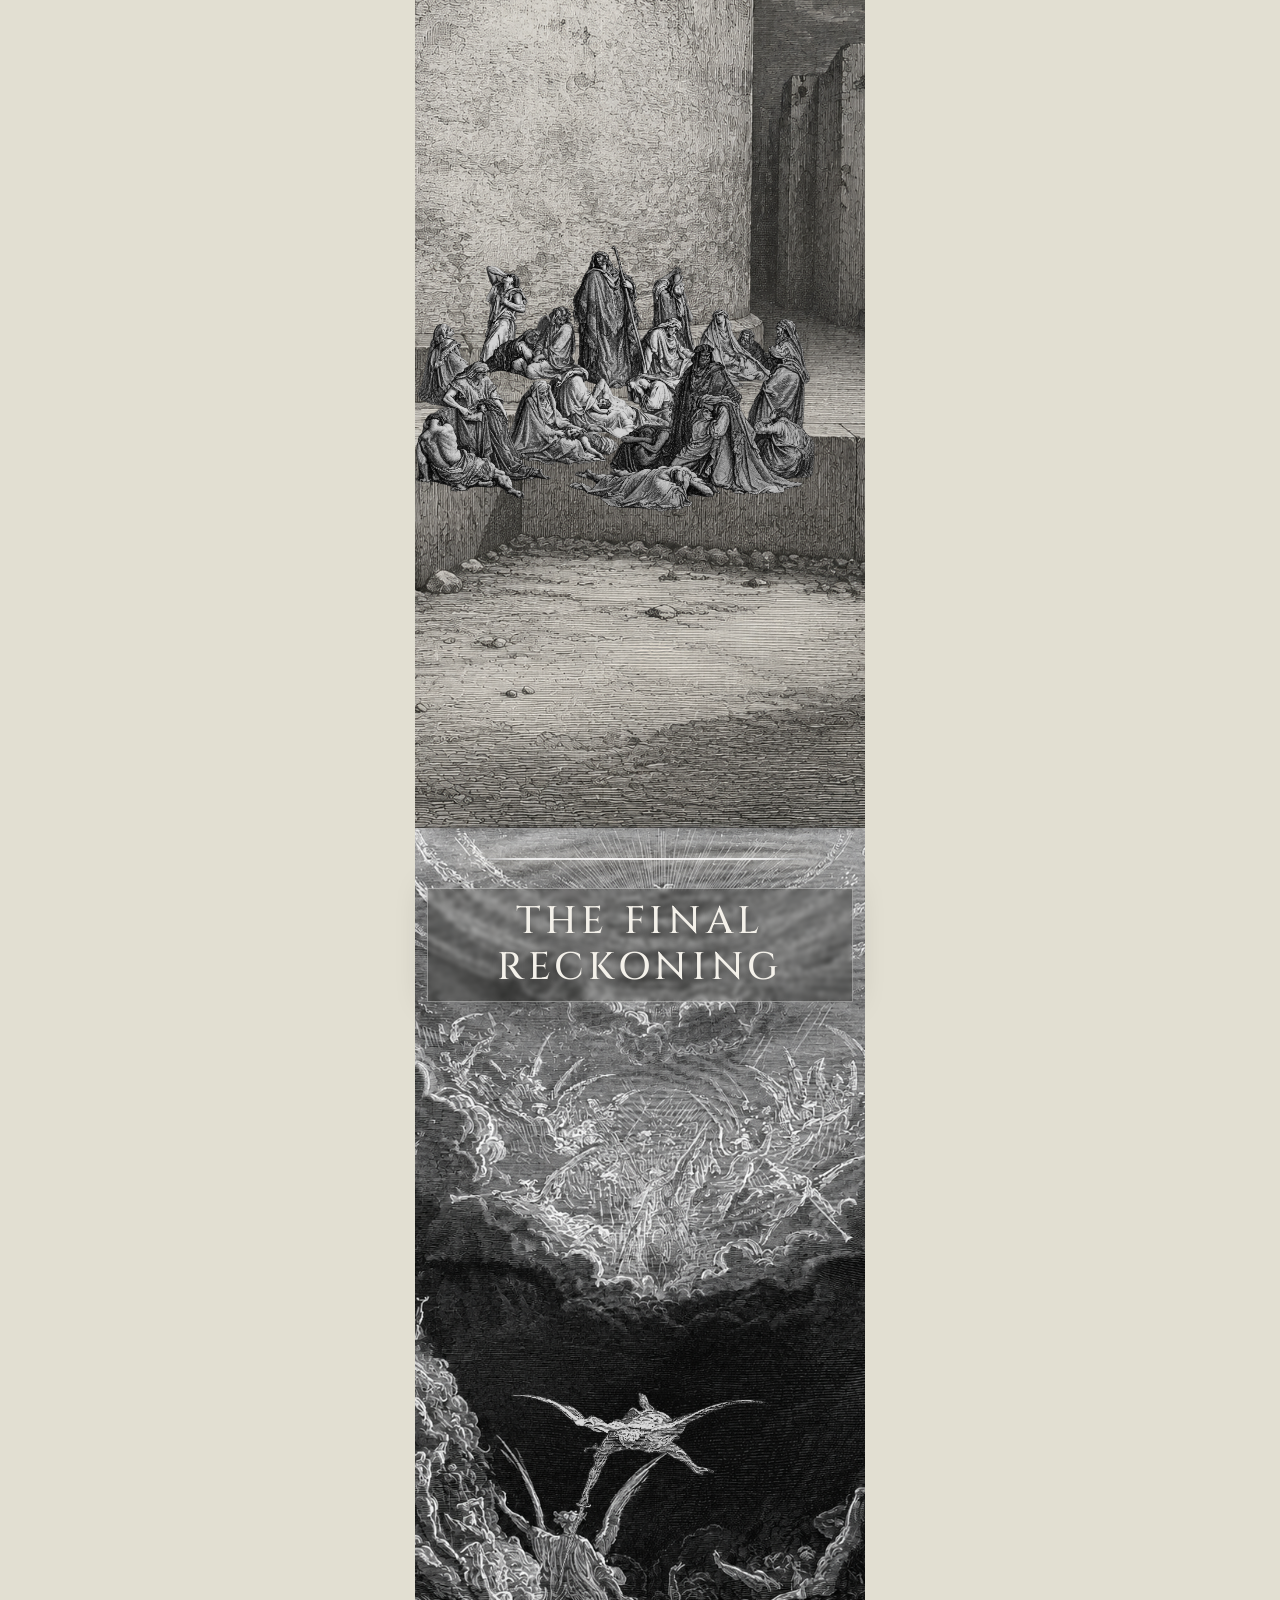
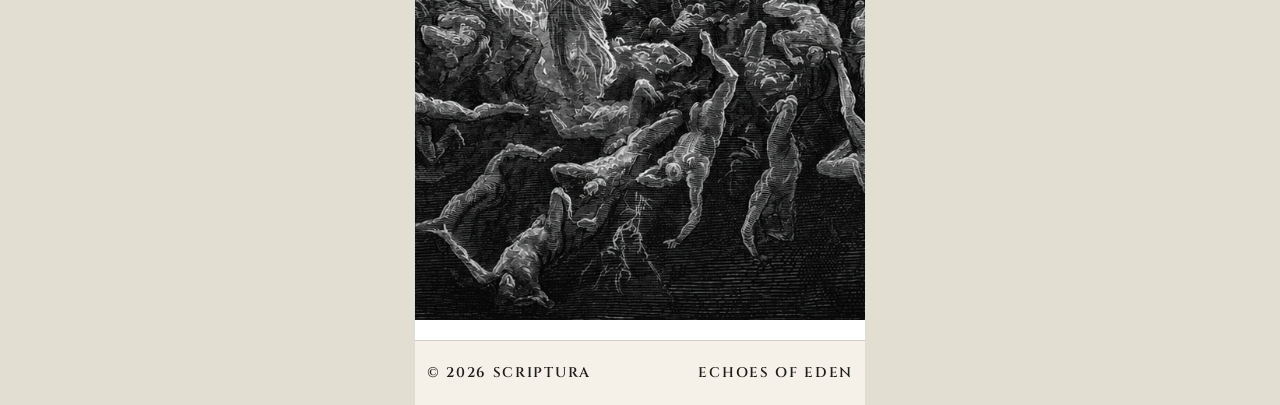
<file: bible.html>
<!DOCTYPE html>
<html lang="en">
    <head>
        <meta charset="UTF-8">
        <meta name="viewport" content="width=device-width, initial-scale=1.0">
        <title>SCRIPTURA - Echos of Eden</title>
        <link rel="icon" type="image/png" href="./assets/images/bible/adamEve.png">
        <link rel="preconnect" href="https://fonts.googleapis.com">
        <link rel="preconnect" href="https://fonts.gstatic.com" crossorigin>
        <link
            href="https://fonts.googleapis.com/css2?family=Cinzel:wght@500;700&family=Crimson+Text:wght@400;600;700&display=swap"
            rel="stylesheet">
        <link
            href="https://cdn.jsdelivr.net/npm/bootstrap@5.3.8/dist/css/bootstrap.min.css"
            rel="stylesheet"
            integrity="sha384-sRIl4kxILFvY47J16cr9ZwB07vP4J8+LH7qKQnuqkuIAvNWLzeN8tE5YBujZqJLB"
            crossorigin="anonymous">
        <link rel="stylesheet" href="style.css">
    </head>
    <body>
        <header>
            <nav class="navbar bg-light border-bottom">
                <div class="container">
                    <!-- Logo -->
                    <a class="navbar-brand" href="#">SCRIPTURA</a>

                    <!-- Always visible hamburger -->
                    <button
                        class="navbar-toggler"
                        type="button"
                        data-bs-toggle="collapse"
                        data-bs-target="#navbarNav">
                        <span class="navbar-toggler-icon"></span>
                    </button>

                    <!-- Menu -->
                    <div class="collapse navbar-collapse" id="navbarNav">
                        <ul class="navbar-nav ms-auto">
                            <li class="nav-item"><a class="nav-link"
                                    href="#home">Home</a></li>
                            <li class="nav-item"><a class="nav-link"
                                    href="#gallery">Gallery</a></li>
                            <li class="nav-item"><a class="nav-link"
                                    href="#about">About Me</a></li>
                            <li class="nav-item"><a class="nav-link"
                                    href="#stories">Stories</a></li>
                            <li class="nav-item"><a class="nav-link"
                                    href="#contact">Contact</a></li>
                        </ul>
                    </div>
                </div>
            </nav>
        </header>

        <div class="website">

            <!-- Adam and Eve -->
            <section class="page-0 story-section">
                <div class="container">
                    <div class="row">
                        <div class="col text-center">
                            <h1>The Fall of Eden</h1>
                        </div>
                    </div>
                </div>

                <div class="row">
                    <div
                        class="col text-center story-container story-container--corner">
                        <img
                            src="./assets/images/bible/adamEveLeaving.png"
                            alt="Adam and Eve in the Garden of Eden"
                            class="story-image story-image--lg story-image--shift-up"
                            data-target="adamEveText">
                    </div>
                </div>

                <div class="row">
                    <div class="col text-center">
                        <div class="story-text" id="adamEveText">
                            <h2>The Story of Adam and Eve</h2>
                            <p>
                                In the quiet of Eden, innocence trembled beneath
                                a single forbidden fruit. The first taste of
                                rebellion opened the door to fear, shame, and a
                                world forever haunted by the loss of paradise.
                            </p>
                        </div>
                    </div>
                </div>
            </section>
            <!-- Satan -->
            <section class="page-1 story-section">
                <div class="container">
                    <div class="row">
                        <div class="col text-center">
                            <h1>The Descent of Lucifer</h1>
                        </div>
                    </div>

                    <div class="row">
                        <div
                            class="col text-center story-container story-container--center">
                            <img
                                src="../../assets/images/bible/satan.png"
                                alt="Satan Falling From Heaven"
                                class="story-image story-image--sm story-image--floating"
                                data-target="satanText">
                        </div>
                    </div>

                    <div class="row">
                        <div class="col text-center">
                            <div class="story-text" id="satanText">
                                <h2>The Fallen Star</h2>
                                <p>
                                    Once a powerful angel of Heaven, Lucifer
                                    fell because of pride and
                                    rebellion. His fall became a symbol of
                                    temptation, darkness, and the
                                    consequences of defying divine order.
                                </p>
                            </div>
                        </div>
                    </div>
                </div>
            </section>

            <!-- Cain and Abel -->
            <section class="page-2 story-section">
                <div class="container">
                    <div class="row">
                        <div class="col text-center">
                            <h1>The First Bloodshed</h1>
                        </div>
                    </div>
                </div>

                <div class="row">
                    <div
                        class="col text-center story-container story-container--center">
                        <img
                            src="./assets/images/bible/cain.png"
                            alt="Cain and Abel"
                            class="story-image story-image--md"
                            data-target="cainAbelText">
                    </div>
                </div>

                <div class="row">
                    <div class="col text-center">
                        <div class="story-text" id="cainAbelText">
                            <h2>Brother Against Brother</h2>
                            <p>
                                Jealousy can rot the soul before it ever breaks
                                the skin. Cain's rage turned brother against
                                brother, and the first murder stained the earth
                                with sorrow, guilt, and the chill of divine
                                judgment.
                            </p>
                        </div>
                    </div>
                </div>
            </section>

            <!-- The Great Flood -->
            <section class="page-3 story-section">
                <div class="container">
                    <div class="row">
                        <div class="col text-center">
                            <h1>The Deluge of Judgment</h1>
                        </div>
                    </div>
                </div>

                <div class="row">
                    <div
                        class="col text-center story-container story-container--corner">
                        <img
                            src="assets/images/bible/Water.png"
                            alt="The Great Flood"
                            class="story-image story-image--lg story-image--shift-up"
                            data-target="greatFloodText">
                    </div>
                </div>

                <div class="row">
                    <div class="col text-center">
                        <div class="story-text" id="greatFloodText">
                            <h2>The Flood That Ended the World</h2>
                            <p>
                                The sky darkened, the earth groaned, and a
                                terrifying rain fell without end. Humanity was
                                swept away in a tidal wave of judgment, while the
                                ark stood like a trembling refuge against the
                                doom of the world.
                            </p>
                        </div>
                    </div>
                </div>
            </section>

            <!-- Tower of Babel -->
            <section class="page-4 story-section">
                <div class="container">
                    <div class="row">
                        <div class="col text-center">
                            <h1>The Shattered Heights</h1>
                        </div>
                    </div>
                </div>
                <div class="row">
                    <div
                        class="col text-center story-container story-container--center">
                        <img
                            src="./assets/images/bible/ToB-man.png"
                            alt="Tower of Babel"
                            class="story-image story-image--md"
                            data-target="ToBText">
                    </div>
                </div>

                <div class="row">
                    <div class="col text-center">
                        <div class="story-text" id="ToBText">
                            <h2>Language of Confusion</h2>
                            <p>
                                Men built higher, louder, and bolder, reaching
                                toward the heavens in pride. Then the language of
                                the world split into chaos, and the dream of one
                                united kingdom collapsed into fear, confusion, and
                                scattered shadows.
                            </p>
                        </div>
                    </div>
                </div>
            </section>

            <!-- Sodom and Gomorrah -->
            <section class="page-5 story-section">
                <div class="container">
                    <div class="row">
                        <div class="col text-center">
                            <h1>The Fire Beneath the Sky</h1>
                        </div>
                    </div>
                </div>

                <div class="row">
                    <div
                        class="col text-center story-container story-container--corner">
                        <img
                            src="./assets/images/bible/lotFleeing.png"
                            alt="Sodom and Gomorrah"
                            class="story-image story-image--lg story-image--shift-up"
                            data-target="sodomGomorrahText">
                    </div>
                </div>

                <div class="row">
                    <div class="col text-center">
                        <div class="story-text" id="sodomGomorrahText">
                            <h2>The Cities of Ash</h2>
                            <p>
                                The cities of Sodom and Gomorrah were swallowed
                                by fire and terror after sin had grown so foul it
                                poisoned the air itself. Their collapse became a
                                warning echo through history: when wickedness
                                runs wild, judgment follows.
                            </p>
                        </div>
                    </div>
                </div>
            </section>

            <!-- The Broken Covenant -->
            <section class="page-6 story-section">
                <div class="container">
                    <div class="row">
                        <div class="col text-center">
                            <h1>The Broken Oath</h1>
                        </div>
                    </div>
                </div>

                <div class="row">
                    <div
                        class="col text-center story-container story-container--center">
                        <img
                            src="./assets/images/bible/moses.png"
                            alt="The Broken Covenant"
                            class="story-image story-image--md"
                            data-target="brokenCovenantText">
                    </div>
                </div>

                <div class="row">
                    <div class="col text-center">
                        <div class="story-text" id="brokenCovenantText">
                            <h2>Promises in Ruin</h2>
                            <p>
                                Every promise broken by humanity deepened the
                                darkness. The covenant was sacred, yet disobedience
                                spread like a plague, and each betrayal carried
                                the cold weight of judgment, grief, and fear.
                            </p>
                        </div>
                    </div>
                </div>
            </section>

            <!-- The Ruin of Jerusalem -->
            <section class="page-7 story-section">
                <div class="container">
                    <div class="row">
                        <div class="col text-center">
                            <h1>The Ruin of Jerusalem</h1>
                        </div>
                    </div>
                </div>

                <div class="row">
                    <div
                        class="col text-center story-container story-container--center-center">
                        <img
                            src="./assets/images/bible/TRoJ-people.png"
                            alt="The Destruction of Jerusalem"
                            class="story-image story-image--xl story-image--shift-up"
                            data-target="ruinJerusalemText">
                    </div>
                </div>

                <div class="row">
                    <div class="col text-center">
                        <div class="story-text" id="ruinJerusalemText">
                            <h2>Smoke Over the Walls</h2>
                            <p>
                                Jerusalem fell beneath the shadow of invasion, its
                                walls trembling under the weight of judgment.
                                Smoke, sorrow, and exile spread across the city
                                like a nightmare that would not end, a grim price
                                for turning away from the sacred.
                            </p>
                        </div>
                    </div>
                </div>
            </section>

            <!-- The Last Judgment -->
            <section class="page-8 story-section">
                <div class="container">
                    <div class="row">
                        <div class="col text-center">
                            <h1>The Final Reckoning</h1>
                        </div>
                    </div>
                </div>

                <div class="row">
                    <div
                        class="col text-center story-container story-container--center">
                        <img
                            src="./assets/images/bible/theLastJudgmentAngel.png"
                            alt="The Last Judgment"
                            class="story-image story-image--xl story-image--shift-up"
                            data-target="lastJudgmentText">
                    </div>
                </div>

                <div class="row">
                    <div class="col text-center">
                        <div class="story-text" id="lastJudgmentText">
                            <h2>When the Heavens Open</h2>
                            <p>
                                The final trumpet will sound across a trembling
                                world, and every hidden sin will rise into the
                                light. Then the doors of eternity will open, and
                                the fate of every soul will be sealed in silence
                                and dread.
                            </p>
                        </div>
                    </div>
                </div>
            </section>

            <footer class="site-footer">
                <div class="container">
                    <div class="footer-content">
                        <p>© 2026 SCRIPTURA</p>
                        <p>Echoes of Eden</p>
                    </div>
                </div>
            </footer>

            <script src="script.js"></script>
            <script
                src="https://cdn.jsdelivr.net/npm/bootstrap@5.3.8/dist/js/bootstrap.bundle.min.js"
                integrity="sha384-FKyoEForCGlyvwx9Hj09JcYn3nv7wiPVlz7YYwJrWVcXK/BmnVDxM+D2scQbITxI"
                crossorigin="anonymous"></script>
        </body>
    </html>
</file>
<file: style.css>
:root {
  --font-display: "Cinzel", serif;
  --font-body: "Crimson Text", serif;
}

*,
*::before,
*::after {
  box-sizing: border-box;
}

html {
  scroll-behavior: smooth;
  width: 50vh;
  max-width: 100vw; /* guards against 50vh exceeding the screen on short/wide viewports (landscape phones, short windows) */
  margin: 0 auto; /* centers horizontally */
  background-color: #e2dfd2;
}

body {
  font-family: var(--font-body);
  overflow-x: hidden; /* belt-and-suspenders: nothing (hover scale, wide images) can force a horizontal scrollbar */
}

h1,
h2 {
  font-family: var(--font-display);
  letter-spacing: 0.06em;
  text-shadow: 0 1px 3px rgba(0, 0, 0, 0.1);
}

p {
  font-family: var(--font-body);
  font-size: 18px;
  font-weight: 600;
  line-height: 1.7;
  color: #31302e;
  text-shadow: 0 1px 3px rgba(0, 0, 0, 0.1);
  background-color: rgba(255, 255, 255, 0.3);
}

hr {
  border: none;
  height: 12px;
  background-color: #ccc;
  margin: 40px 0;
}

/* ============ Header ============ */
.navbar {
  background: #f5f1e8 !important;
}

.navbar-brand {
  font-family: var(--font-display);
  font-size: 32px;
  letter-spacing: 4px;
  font-weight: bold;
  color: black;
}

.nav-link {
  font-family: var(--font-display);
  font-size: 16px;
  font-weight: 600;
  text-transform: uppercase;
  letter-spacing: 0.12em;
  color: black !important;
  margin-left: 20px;
}

.nav-link:hover {
  text-decoration: underline;
}

.navbar-toggler {
  border: 1px solid black;
}
/* ============ End of Header ============ */

/* ============================================================
   Shared "story section" system
   Every story page (Adam & Eve, Satan, Cain & Abel, Flood,
   Tower of Babel) reuses these classes instead of duplicating
   near-identical rules per section. Each page only needs to
   set its background-image and pick a couple of size/layout
   modifier classes.
   ============================================================ */

.story-section {
  min-height: 100dvh;
  background-size: cover;
  background-position: center;
  position: relative;
  padding-top: 30px;
}

.story-section h1 {
  display: inline-block;
  margin: 0 auto 18px;
  padding: 10px 22px;
  border: 1px solid rgba(255, 255, 255, 0.35);
  background: rgba(17, 15, 14, 0.28);
  backdrop-filter: blur(2px);
  box-shadow:
    0 0 18px rgba(255, 255, 255, 0.12),
    0 0 30px rgba(0, 0, 0, 0.18);
  font-size: clamp(2rem, 3vw, 3.4rem);
  letter-spacing: 0.12em;
  text-transform: uppercase;
  text-shadow:
    0 2px 8px rgba(0, 0, 0, 0.4),
    0 0 18px rgba(255, 255, 255, 0.2);
}

.story-section + .story-section::before {
  content: "";
  display: block;
  width: min(80%, 980px);
  height: 2px;
  margin: 0 auto 28px;
  background: linear-gradient(
    90deg,
    transparent 0%,
    rgba(255, 255, 255, 0.8) 15%,
    rgba(251, 249, 249, 0.95) 50%,
    rgba(255, 255, 255, 0.8) 85%,
    transparent 100%
  );
  box-shadow:
    0 0 8px rgba(247, 247, 246, 0.9),
    0 0 18px rgba(255, 255, 255, 0.7),
    0 0 28px rgba(246, 212, 128, 0.5);
}

/* Hero text sits on top of a photographic background on every
   page, so headings/body copy are light by default. */
.story-section h1,
.story-text h2 {
  color: #f4f1ea;
}

.story-section p {
  color: #f4f1ea;
}

/* --- Layout container for the clickable image --- */
.story-container {
  min-height: 100vh;
  display: flex;
  align-items: center;
}

/* Image pinned to the bottom-right corner (Adam & Eve, Flood) */
.story-container--corner {
  justify-content: flex-end;
  align-items: flex-end;
  padding-left: 80px;
  padding-bottom: 60px;
}

/* Image centered on the page (Satan, Cain & Abel, Tower of Babel) */
.story-container--center {
  justify-content: center;
}

/* Image centered bottom down */
.story-container--center-bottom {
  justify-content: center;
  align-items: flex-end;
  padding-bottom: 60px;
}

/* --- Clickable image --- */
.story-image {
  height: auto;
  max-width: 90vw; /* safety net: never wider than the viewport, whatever the modifier below sets */
  filter: grayscale(100%);
  cursor: pointer;
  transition:
    filter 0.5s ease,
    margin-top 0.6s ease;
}

.story-image:hover {
  filter: grayscale(100%) drop-shadow(0 0 15px white) drop-shadow(0 0 30px white);
  transform: scale(1.05);
}

/* Size modifiers - each scales smoothly between a small-screen
   floor and the original desktop size instead of a fixed px width,
   so the same class works from phones up to large monitors. */
.story-image--xl {
  width: clamp(220px, 42vw, 400px);
}

.story-image--lg {
  width: clamp(200px, 38vw, 350px);
}

.story-image--md {
  width: clamp(180px, 34vw, 300px);
}

.story-image--sm {
  width: clamp(160px, 30vw, 250px);
}

/* Default: image nudges down when its text opens. Pages that want
   the opposite (nudge up) add --shift-up as well. */
.story-image.move-down {
  margin-top: 60px;
}

.story-image--shift-up.move-down {
  margin-top: -50px;
}

.story-image.clicked {
  animation:
    float 6s ease-in-out infinite,
    imageClick 700ms ease;
}

/* Satan's image floats continuously even before it's clicked */
.story-image--floating {
  animation: float 6s ease-in-out infinite;
}

/* --- Reveal text --- */
.story-text {
  max-width: 600px;
  width: calc(100% - 32px);
  margin: 8px auto 0;
  padding: 14px 10px;
  border-radius: 10px;
  opacity: 0;
  transform: translateY(-30px);
  transition: 1s ease;
  display: none;
}

.story-text.active {
  display: block;
  opacity: 1;
  transform: translateY(0);
  animation: textReveal 700ms ease;
}

.story-text h2 {
  font-size: 35px;
  opacity: 0;
  transform: translateY(-10px);
}

.story-text p {
  font-style: italic;
  opacity: 0;
  transform: translateY(12px);
}

.story-text.active h2 {
  animation: textHeadingIn 500ms ease 120ms forwards;
}

.story-text.active p {
  animation: textBodyIn 650ms ease 260ms forwards;
}

/* --- Per-page background images (the only thing that truly
   differs between story sections) --- */
.page-0 {
  background-image: url("./assets/images/bible/adamEve.png");
}

.page-1 {
  background-image: url("./assets/images/bible/skybackground.png");
}

.page-2 {
  background-image: url("./assets/images/bible/cainAbel.png");
}

.page-3 {
  background-image: url("./assets/images/bible/TGF.png");
}

.page-4 {
  background-image: url("./assets/images/bible/ToB.png");
}

.page-5 {
  background-image: url("./assets/images/bible/sodomGomorrah.png");
}

.page-6 {
  background-image: url("./assets/images/bible/mosesBackground.png");
}

.page-7 {
  background-image: url("./assets/images/bible/TRoJ.png");
}

.page-8 {
  background-image: url("./assets/images/bible/theLastJudgment.png");
}

/* ============ Shared keyframes ============ */
@keyframes float {
  0% {
    transform: translateY(0px);
  }

  50% {
    transform: translateY(-20px);
  }

  100% {
    transform: translateY(0px);
  }
}

@keyframes imageClick {
  0% {
    filter: grayscale(100%);
  }

  40% {
    filter: grayscale(100%) drop-shadow(0 0 18px #fff) drop-shadow(0 0 32px #fff);
  }

  100% {
    filter: grayscale(100%);
  }
}

@keyframes textReveal {
  0% {
    opacity: 0;
    transform: translateY(-30px);
  }

  100% {
    opacity: 1;
    transform: translateY(0);
  }
}

@keyframes textHeadingIn {
  0% {
    opacity: 0;
    transform: translateY(-10px);
  }

  100% {
    opacity: 1;
    transform: translateY(0);
  }
}

@keyframes textBodyIn {
  0% {
    opacity: 0;
    transform: translateY(12px);
  }

  100% {
    opacity: 1;
    transform: translateY(0);
  }
}

.site-footer {
  background: rgba(245, 241, 232, 0.95);
  border-top: 1px solid rgba(0, 0, 0, 0.15);
  padding: 20px 0;
  margin-top: 20px;
}

.footer-content {
  display: flex;
  justify-content: space-between;
  align-items: center;
  gap: 16px;
  flex-wrap: wrap;
}

.site-footer p {
  margin: 0;
  font-family: var(--font-display);
  font-size: 14px;
  letter-spacing: 0.12em;
  text-transform: uppercase;
  color: #1f1d1a;
  background: transparent;
  text-shadow: none;
}

@media (max-width: 991px) {
  .page-1 {
    background-attachment: scroll;
    background-position: center top;
  }

  .footer-content {
    justify-content: center;
    text-align: center;
  }
}

/* Small phones: the "corner" pinned-image layout (Adam & Eve, Flood,
   Sodom & Gomorrah) doesn't have room for 80px of left padding plus a
   wide image, so it collapses to the same centered layout the other
   pages use. */
@media (max-width: 576px) {
  .story-container--corner {
    justify-content: center;
    padding-left: 0;
    padding-bottom: 40px;
  }

  .story-section {
    padding-top: 16px;
  }

  .story-section h1 {
    padding: 8px 14px;
    letter-spacing: 0.06em;
  }
}
</file>
